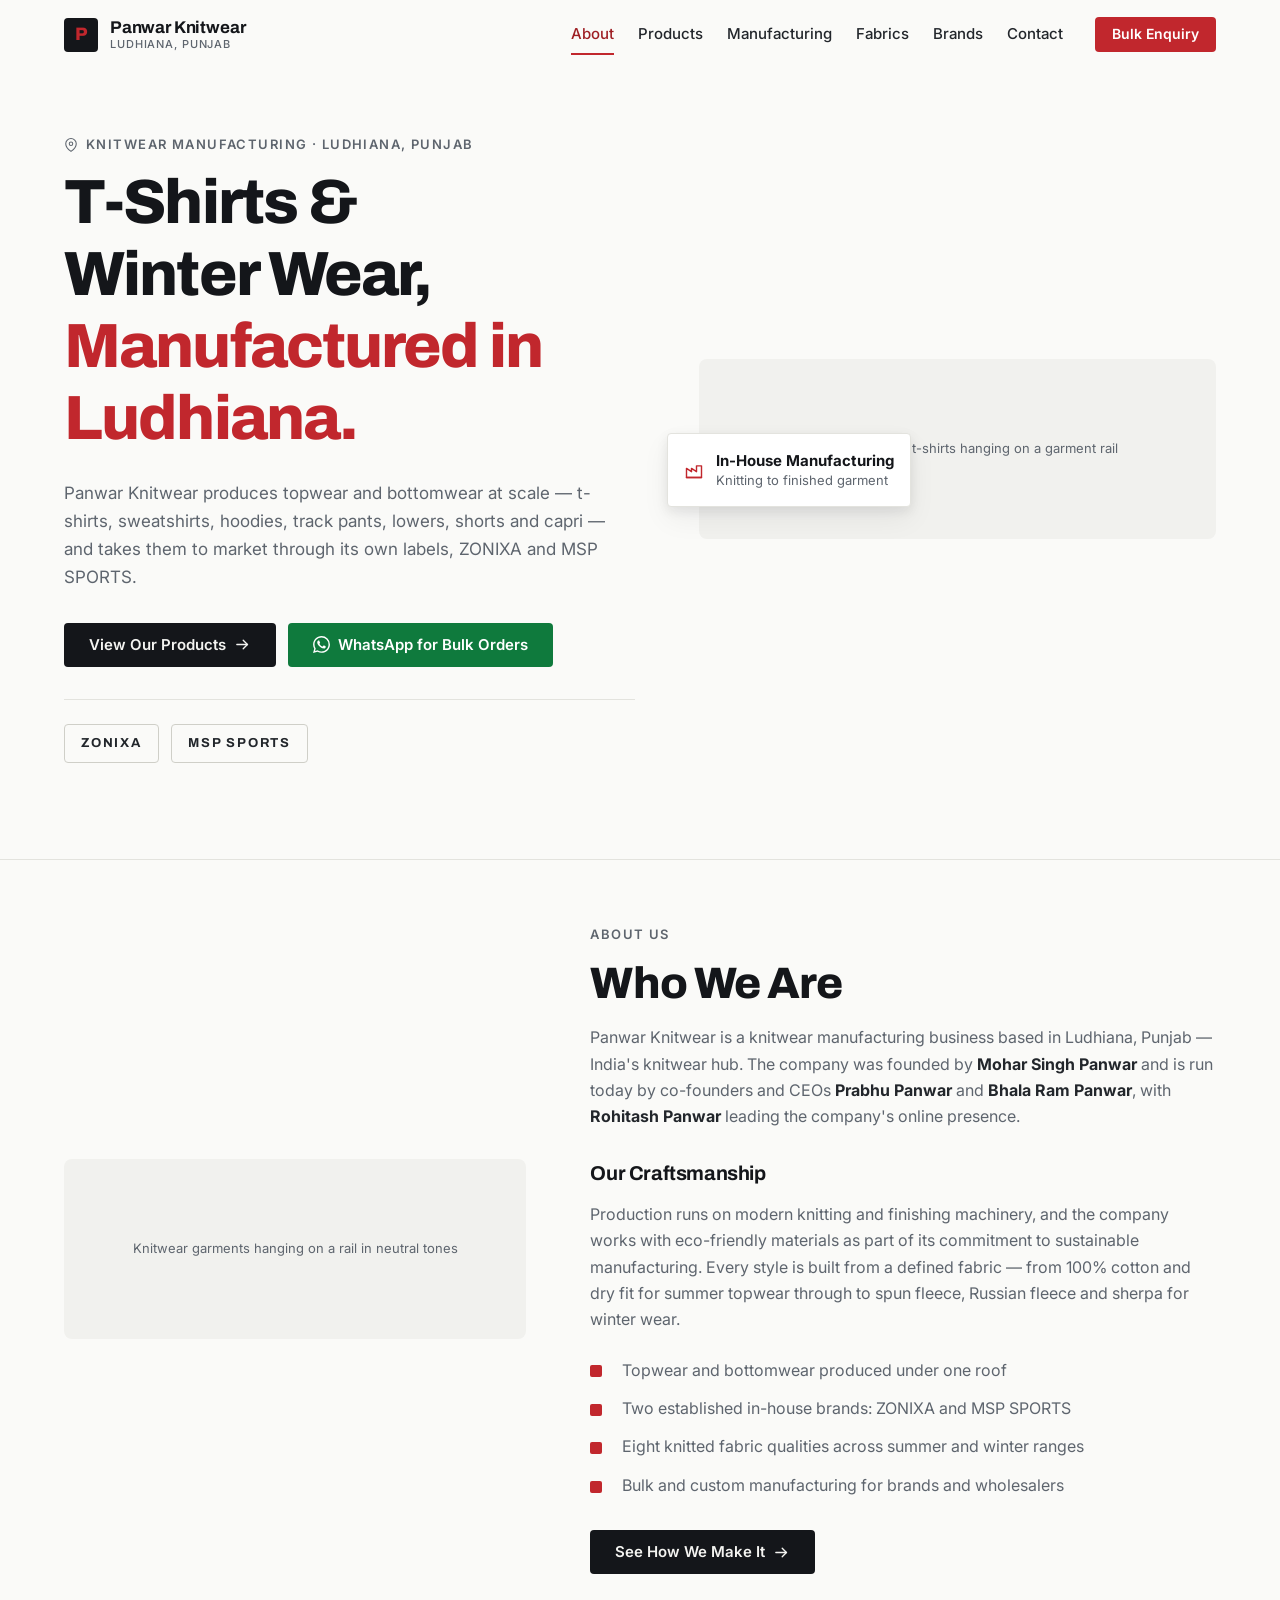
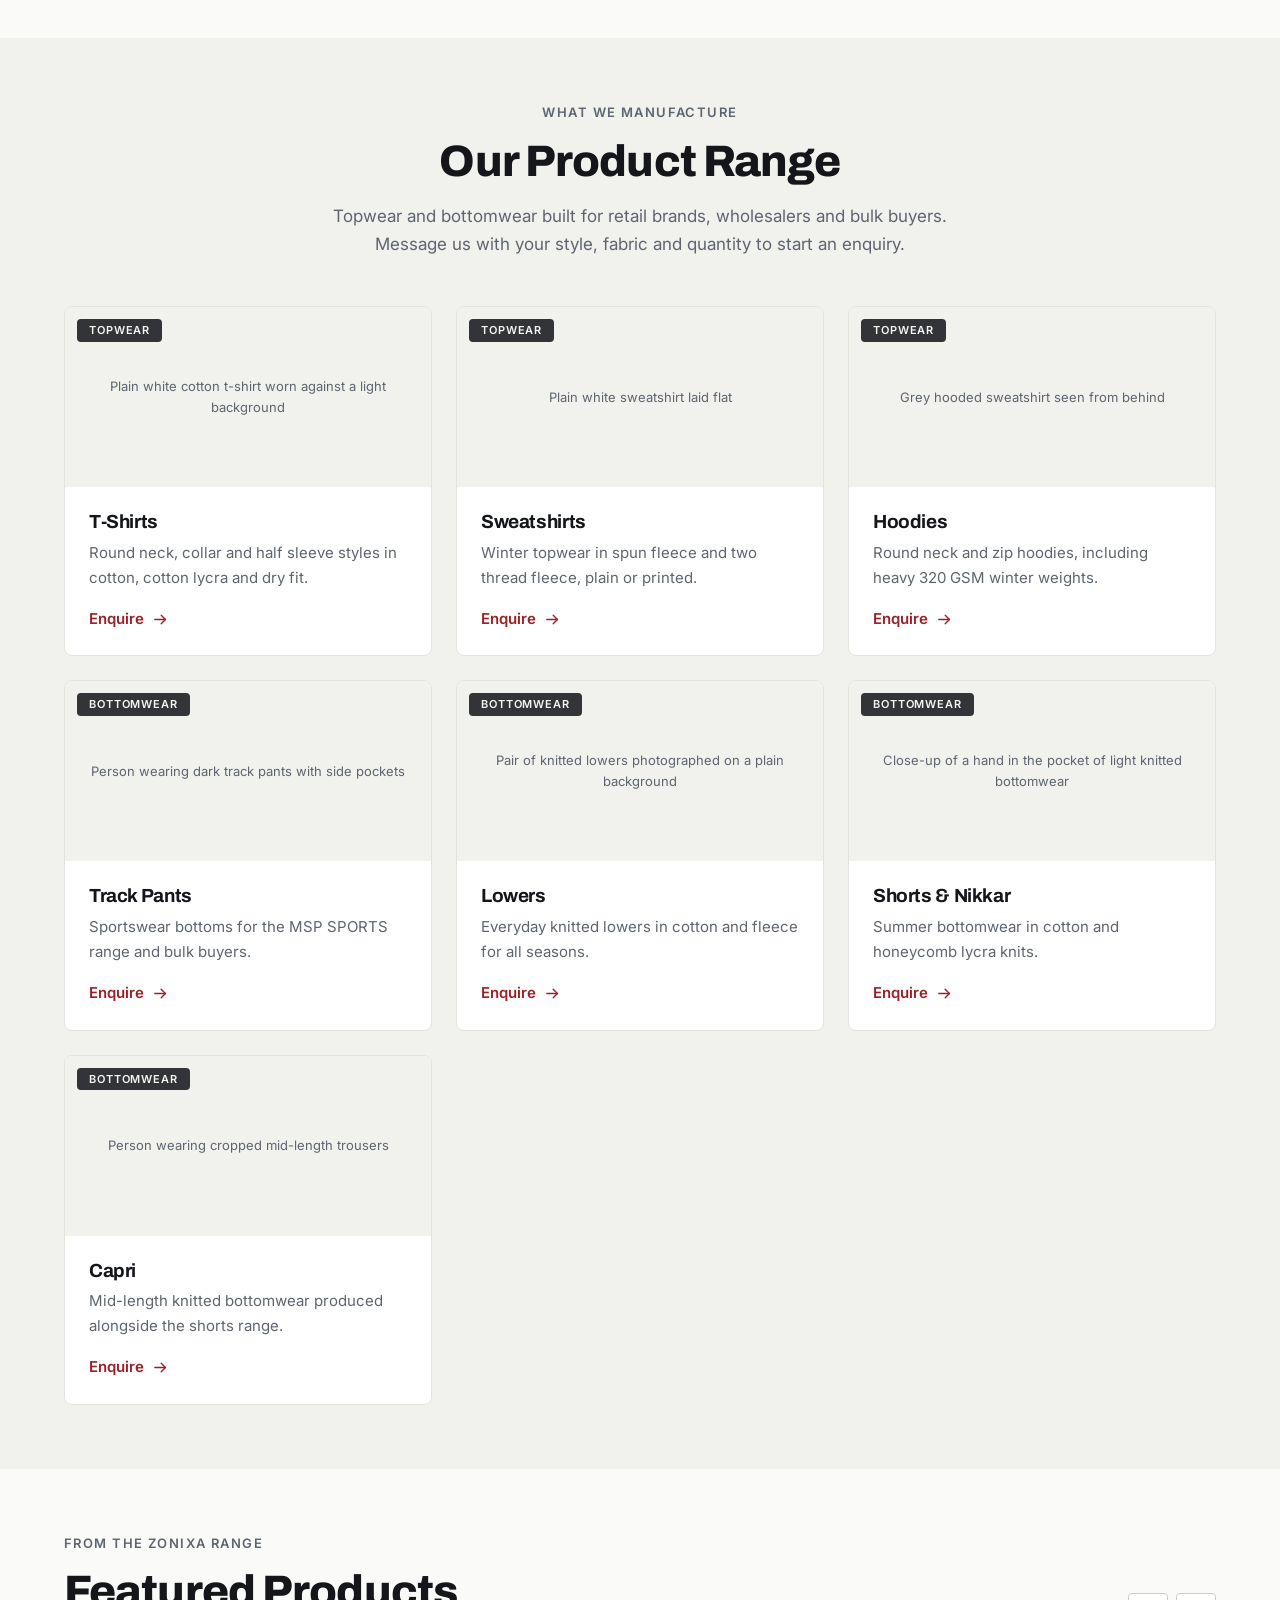
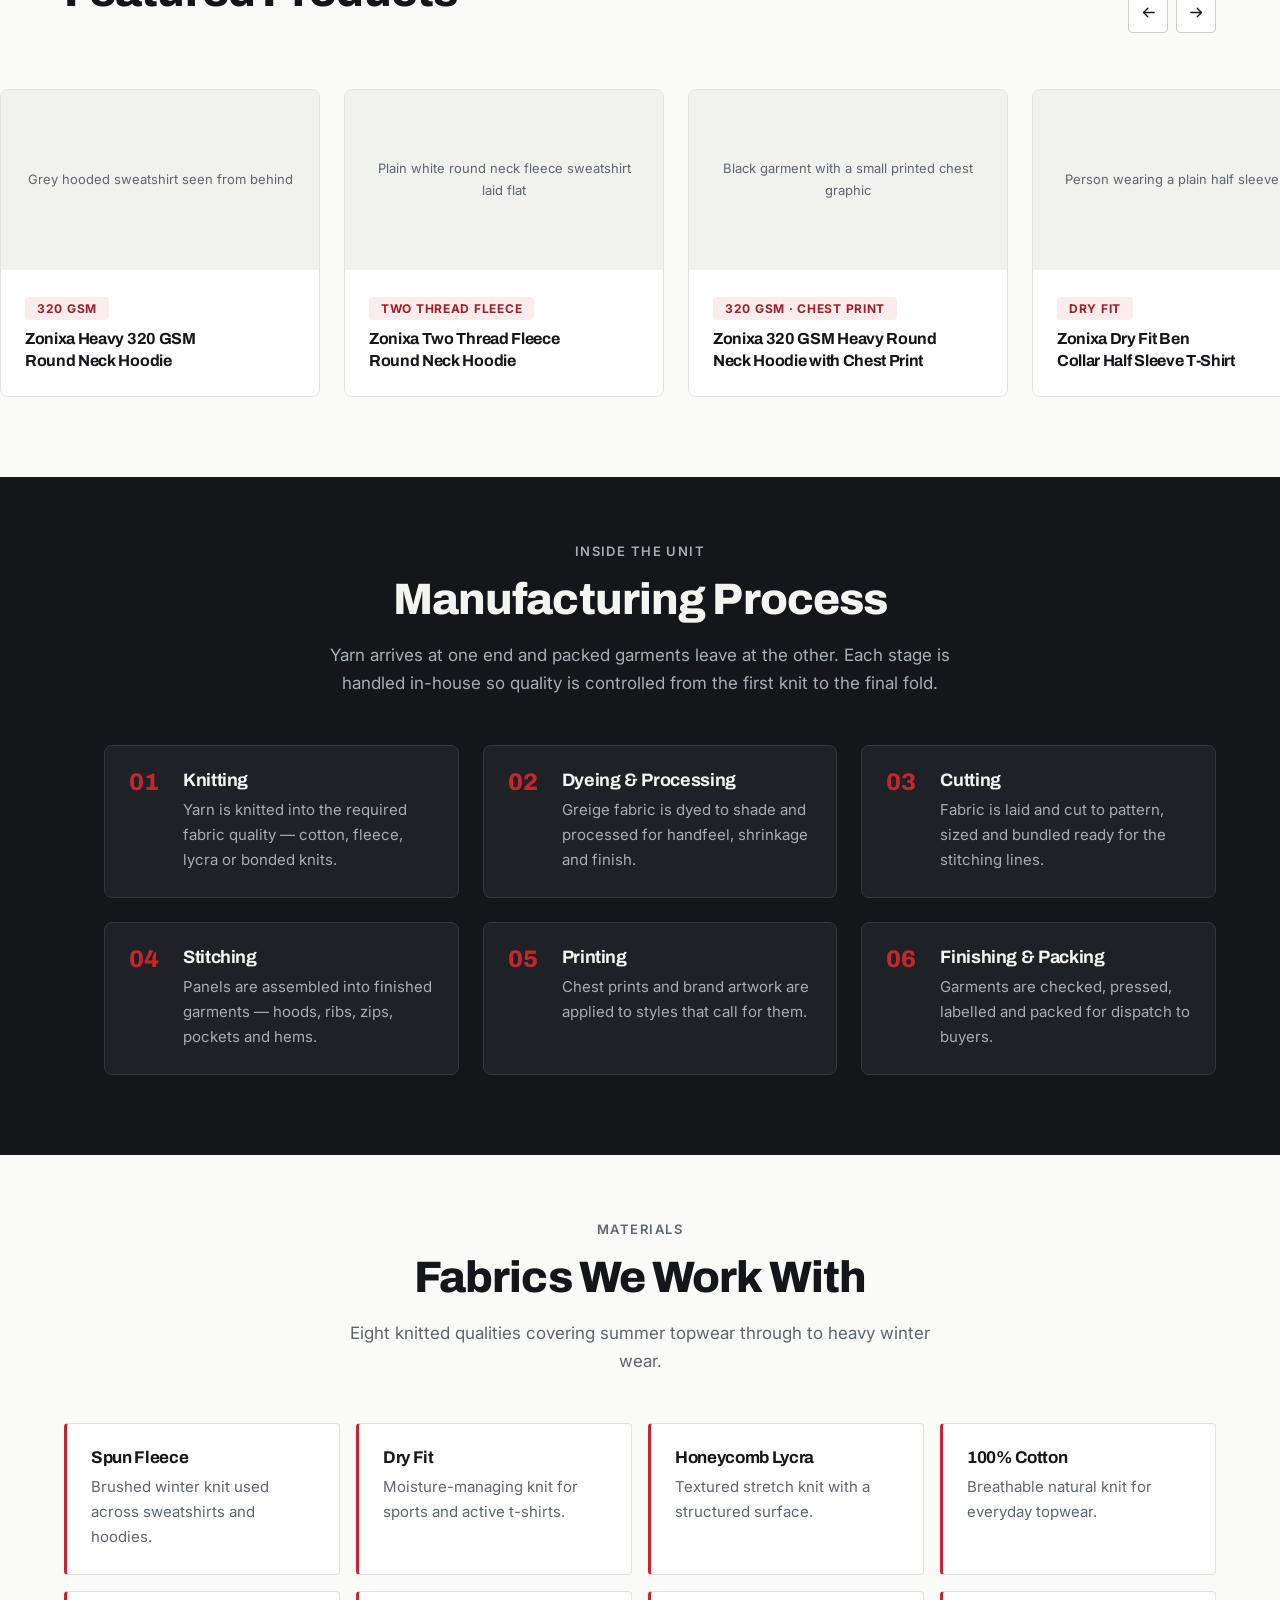
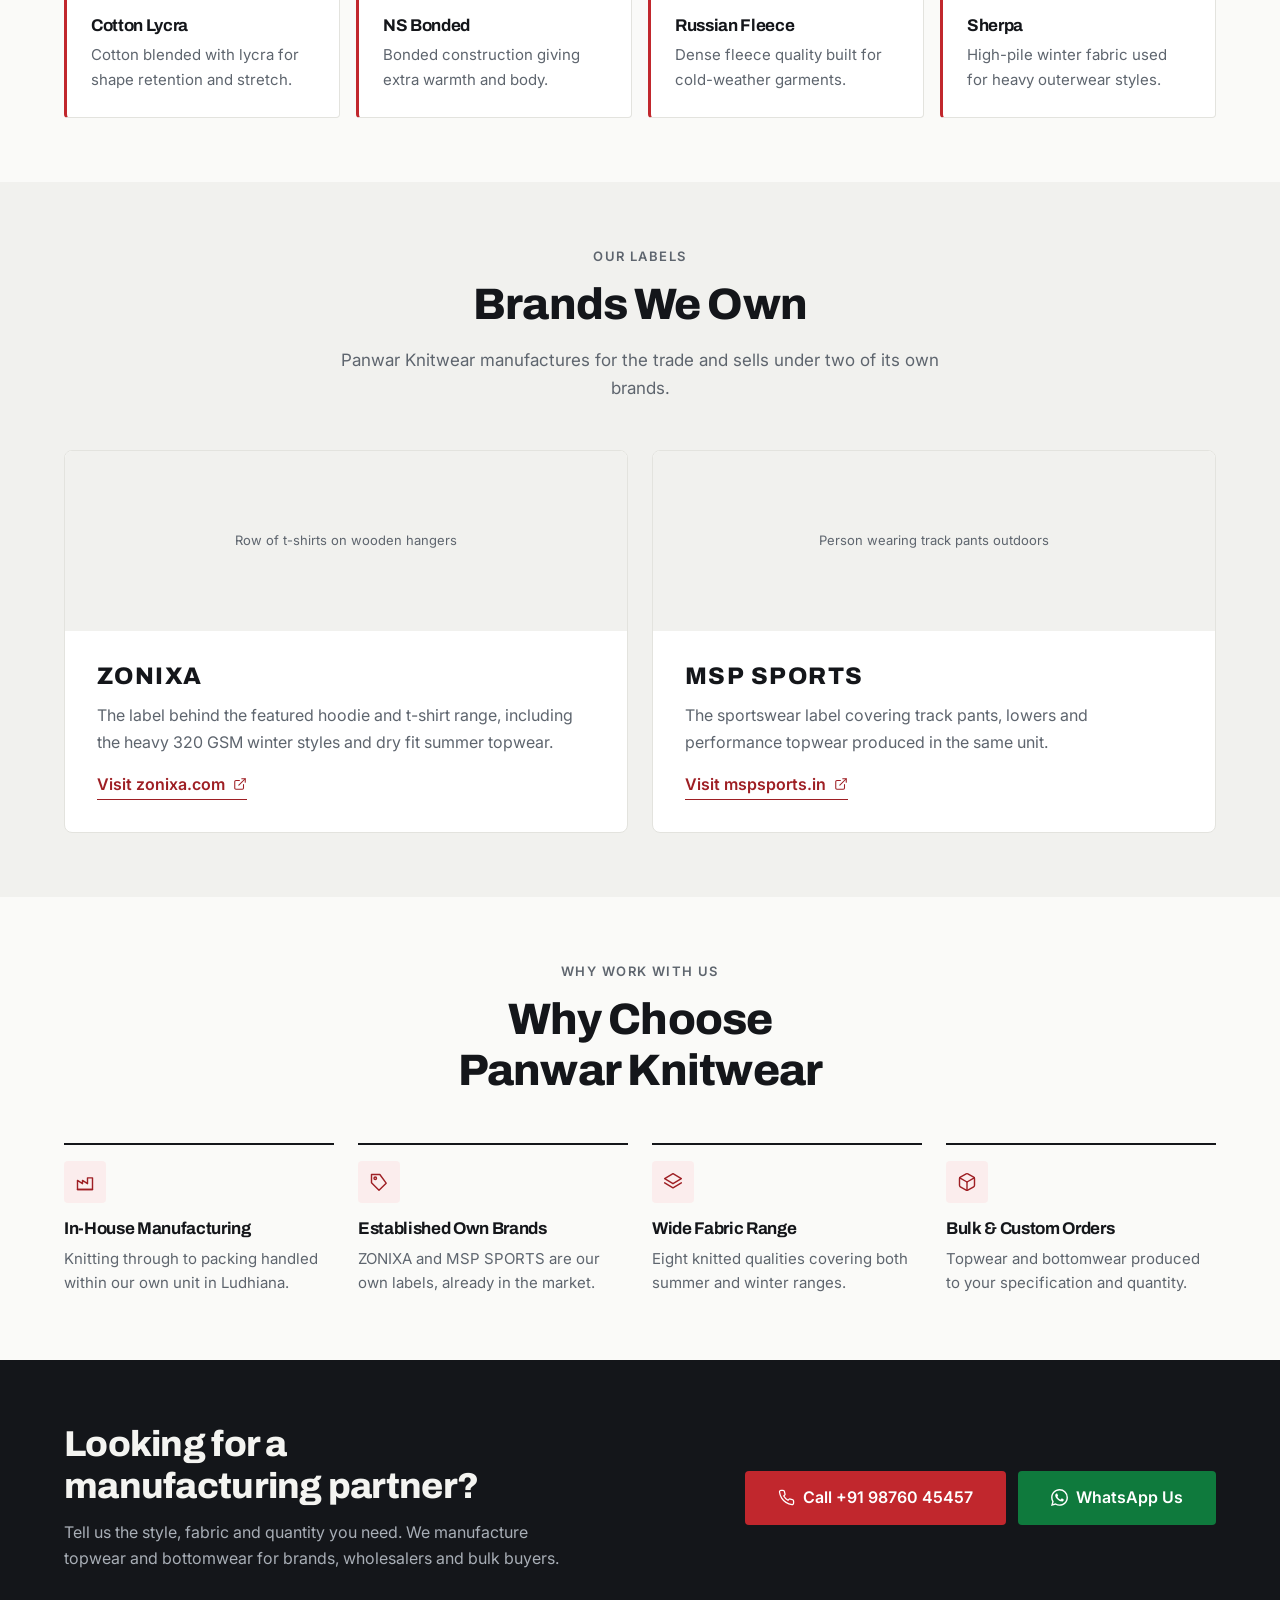
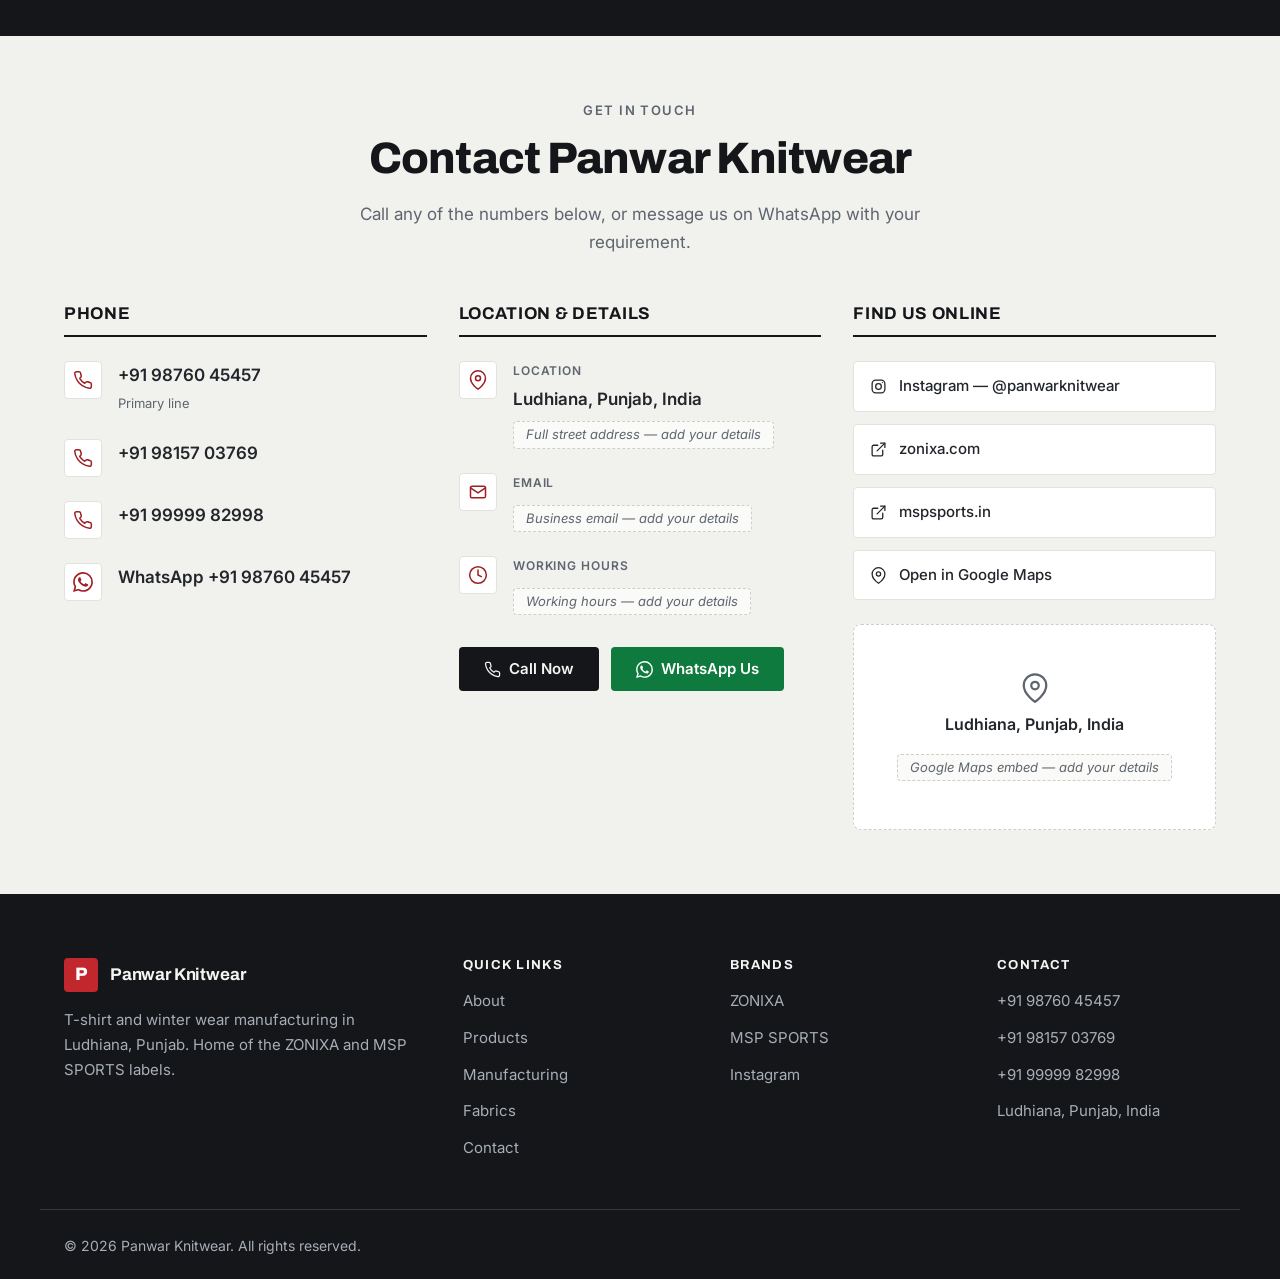
<file: index.html>
<!DOCTYPE html>
<html lang="en">
<head>
  <meta charset="UTF-8">
  <meta name="viewport" content="width=device-width, initial-scale=1">

  <!-- ==========================================================
       SEO / META
       ========================================================== -->
  <title>Panwar Knitwear | T-Shirt &amp; Winter Wear Manufacturer in Ludhiana</title>
  <meta name="description" content="Panwar Knitwear is a knitwear manufacturer in Ludhiana, Punjab, producing t-shirts, sweatshirts, hoodies, track pants, lowers, shorts and capri under the ZONIXA and MSP SPORTS brands.">
  <meta name="author" content="Panwar Knitwear">
  <meta name="theme-color" content="#14161A">
  <link rel="canonical" href="https://panwarknitwear.com/">

  <!-- Open Graph -->
  <meta property="og:type" content="website">
  <meta property="og:site_name" content="Panwar Knitwear">
  <meta property="og:locale" content="en_IN">
  <meta property="og:title" content="Panwar Knitwear — T-Shirt &amp; Winter Wear Manufacturer, Ludhiana">
  <meta property="og:description" content="Knitwear manufacturing in Ludhiana, Punjab. T-shirts, sweatshirts, hoodies, track pants, lowers, shorts and capri. Home of ZONIXA and MSP SPORTS.">
  <meta property="og:url" content="https://panwarknitwear.com/">
  <meta property="og:image" content="https://images.unsplash.com/photo-1489987707025-afc232f7ea0f?auto=format&amp;fit=crop&amp;w=1200&amp;h=630&amp;q=80">
  <meta property="og:image:alt" content="Rows of coloured t-shirts hanging on a garment rail">
  <meta name="twitter:card" content="summary_large_image">

  <!-- Favicon — inline SVG, no extra request -->
  <link rel="icon" href="data:image/svg+xml,%3Csvg%20xmlns%3D%27http%3A//www.w3.org/2000/svg%27%20viewBox%3D%270%200%2032%2032%27%3E%3Crect%20width%3D%2732%27%20height%3D%2732%27%20rx%3D%275%27%20fill%3D%27%2314161A%27/%3E%3Ctext%20x%3D%2716%27%20y%3D%2722%27%20font-family%3D%27Helvetica%2CArial%2Csans-serif%27%20font-size%3D%2716%27%20font-weight%3D%27700%27%20fill%3D%27%23C1272D%27%20text-anchor%3D%27middle%27%3EP%3C/text%3E%3C/svg%3E">

  <!-- Fonts -->
  <link rel="preconnect" href="https://fonts.googleapis.com">
  <link rel="preconnect" href="https://fonts.gstatic.com" crossorigin>
  <link rel="stylesheet" href="https://fonts.googleapis.com/css2?family=Archivo:wght@600;700;800&amp;family=Inter:wght@400;500;600;700&amp;display=swap">

  <link rel="stylesheet" href="style.css">

  <!-- Structured data — only verified facts -->
  <script type="application/ld+json">
  {
    "@context": "https://schema.org",
    "@type": "Organization",
    "name": "Panwar Knitwear",
    "description": "Knitwear manufacturer in Ludhiana, Punjab, producing t-shirts, sweatshirts, hoodies, track pants, lowers, shorts and capri under the ZONIXA and MSP SPORTS brands.",
    "url": "https://panwarknitwear.com/",
    "telephone": ["+919876045457", "+919815703769", "+919999982998"],
    "address": {
      "@type": "PostalAddress",
      "addressLocality": "Ludhiana",
      "addressRegion": "Punjab",
      "addressCountry": "IN"
    },
    "brand": [
      { "@type": "Brand", "name": "ZONIXA" },
      { "@type": "Brand", "name": "MSP SPORTS" }
    ],
    "sameAs": [
      "https://www.instagram.com/panwarknitwear/",
      "https://zonixa.com/",
      "https://mspsports.in/"
    ]
  }
  </script>
</head>
<body>

  <a class="skip-link" href="#main">Skip to main content</a>

  <!-- ==========================================================
       ICON SPRITE — every icon defined once, referenced with <use>
       ========================================================== -->
  <svg class="sprite" aria-hidden="true" focusable="false" xmlns="http://www.w3.org/2000/svg">
    <symbol id="i-arrow" viewBox="0 0 24 24" fill="none" stroke="currentColor" stroke-width="1.9" stroke-linecap="round" stroke-linejoin="round">
      <line x1="4" y1="12" x2="19" y2="12"/><polyline points="13 6 19 12 13 18"/>
    </symbol>
    <symbol id="i-arrow-left" viewBox="0 0 24 24" fill="none" stroke="currentColor" stroke-width="1.9" stroke-linecap="round" stroke-linejoin="round">
      <line x1="20" y1="12" x2="5" y2="12"/><polyline points="11 6 5 12 11 18"/>
    </symbol>
    <symbol id="i-phone" viewBox="0 0 24 24" fill="none" stroke="currentColor" stroke-width="1.8" stroke-linecap="round" stroke-linejoin="round">
      <path d="M22 16.92v3a2 2 0 0 1-2.18 2 19.79 19.79 0 0 1-8.63-3.07 19.5 19.5 0 0 1-6-6 19.79 19.79 0 0 1-3.07-8.67A2 2 0 0 1 4.11 2h3a2 2 0 0 1 2 1.72 12.84 12.84 0 0 0 .7 2.81 2 2 0 0 1-.45 2.11L8.09 9.91a16 16 0 0 0 6 6l1.27-1.27a2 2 0 0 1 2.11-.45 12.84 12.84 0 0 0 2.81.7A2 2 0 0 1 22 16.92z"/>
    </symbol>
    <symbol id="i-whatsapp" viewBox="0 0 24 24" fill="currentColor">
      <path d="M17.472 14.382c-.297-.149-1.758-.867-2.03-.967-.273-.099-.471-.148-.67.15-.197.297-.767.966-.94 1.164-.173.199-.347.223-.644.075-.297-.15-1.255-.463-2.39-1.475-.883-.788-1.48-1.761-1.653-2.059-.173-.297-.018-.458.13-.606.134-.133.298-.347.446-.52.149-.174.198-.298.298-.497.099-.198.05-.371-.05-.52-.099-.148-.669-1.612-.916-2.207-.242-.579-.487-.5-.669-.51-.173-.008-.371-.01-.57-.01-.198 0-.52.074-.792.372-.272.297-1.04 1.016-1.04 2.479 0 1.462 1.065 2.875 1.213 3.074.149.198 2.096 3.2 5.077 4.487.709.306 1.262.489 1.694.625.712.227 1.36.195 1.872.118.571-.085 1.758-.719 2.006-1.413.248-.694.248-1.289.173-1.413-.074-.124-.272-.198-.57-.347m-5.421 7.403h-.004a9.87 9.87 0 01-5.031-1.378l-.361-.214-3.741.982.998-3.648-.235-.374a9.86 9.86 0 01-1.51-5.26c.001-5.45 4.436-9.884 9.888-9.884 2.64 0 5.122 1.03 6.988 2.898a9.825 9.825 0 012.893 6.994c-.003 5.45-4.437 9.884-9.885 9.884m8.413-18.297A11.815 11.815 0 0012.05 0C5.495 0 .16 5.335.157 11.892c0 2.096.547 4.142 1.588 5.945L.057 24l6.305-1.654a11.882 11.882 0 005.683 1.448h.005c6.554 0 11.89-5.335 11.893-11.893a11.821 11.821 0 00-3.48-8.413z"/>
    </symbol>
    <symbol id="i-pin" viewBox="0 0 24 24" fill="none" stroke="currentColor" stroke-width="1.8" stroke-linecap="round" stroke-linejoin="round">
      <path d="M21 10c0 7-9 13-9 13s-9-6-9-13a9 9 0 0 1 18 0z"/><circle cx="12" cy="10" r="3"/>
    </symbol>
    <symbol id="i-mail" viewBox="0 0 24 24" fill="none" stroke="currentColor" stroke-width="1.8" stroke-linecap="round" stroke-linejoin="round">
      <rect x="3" y="5" width="18" height="14" rx="2"/><polyline points="3 7 12 13 21 7"/>
    </symbol>
    <symbol id="i-clock" viewBox="0 0 24 24" fill="none" stroke="currentColor" stroke-width="1.8" stroke-linecap="round" stroke-linejoin="round">
      <circle cx="12" cy="12" r="10"/><polyline points="12 6 12 12 16 14"/>
    </symbol>
    <symbol id="i-instagram" viewBox="0 0 24 24" fill="none" stroke="currentColor" stroke-width="1.8" stroke-linecap="round" stroke-linejoin="round">
      <rect x="3" y="3" width="18" height="18" rx="5"/><circle cx="12" cy="12" r="4"/><line x1="17.5" y1="6.5" x2="17.5" y2="6.5"/>
    </symbol>
    <symbol id="i-external" viewBox="0 0 24 24" fill="none" stroke="currentColor" stroke-width="1.8" stroke-linecap="round" stroke-linejoin="round">
      <path d="M18 13v6a2 2 0 0 1-2 2H5a2 2 0 0 1-2-2V8a2 2 0 0 1 2-2h6"/>
      <polyline points="15 3 21 3 21 9"/><line x1="10" y1="14" x2="21" y2="3"/>
    </symbol>
    <symbol id="i-factory" viewBox="0 0 24 24" fill="none" stroke="currentColor" stroke-width="1.7" stroke-linecap="round" stroke-linejoin="round">
      <path d="M3 21V10l6 4V10l6 4V7h6v14z"/><line x1="3" y1="21" x2="21" y2="21"/>
    </symbol>
    <symbol id="i-tag" viewBox="0 0 24 24" fill="none" stroke="currentColor" stroke-width="1.7" stroke-linecap="round" stroke-linejoin="round">
      <path d="M20.6 13.4 12 22l-9-9V3h10z"/><circle cx="7.5" cy="7.5" r="1.5"/>
    </symbol>
    <symbol id="i-layers" viewBox="0 0 24 24" fill="none" stroke="currentColor" stroke-width="1.7" stroke-linecap="round" stroke-linejoin="round">
      <polygon points="12 2 2 8 12 14 22 8 12 2"/><polyline points="2 13 12 19 22 13"/>
    </symbol>
    <symbol id="i-box" viewBox="0 0 24 24" fill="none" stroke="currentColor" stroke-width="1.7" stroke-linecap="round" stroke-linejoin="round">
      <path d="M21 8v8a2 2 0 0 1-1 1.73l-7 4a2 2 0 0 1-2 0l-7-4A2 2 0 0 1 3 16V8a2 2 0 0 1 1-1.73l7-4a2 2 0 0 1 2 0l7 4A2 2 0 0 1 21 8z"/>
      <polyline points="3.3 7 12 12 20.7 7"/><line x1="12" y1="22" x2="12" y2="12"/>
    </symbol>
  </svg>

  <!-- ==========================================================
       HEADER
       ========================================================== -->
  <header class="header" id="header">
    <div class="container header__inner">

      <a class="brand" href="#home" aria-label="Panwar Knitwear — back to top">
        <span class="brand__mark" aria-hidden="true">P</span>
        <span class="brand__text">
          <span class="brand__name">Panwar Knitwear</span>
          <span class="brand__tag">Ludhiana, Punjab</span>
        </span>
      </a>

      <button class="nav-toggle" id="navToggle" type="button"
              aria-label="Open menu" aria-expanded="false" aria-controls="primaryNav">
        <span class="nav-toggle__box" aria-hidden="true">
          <span class="nav-toggle__bar"></span>
          <span class="nav-toggle__bar"></span>
          <span class="nav-toggle__bar"></span>
        </span>
      </button>

      <nav class="nav" id="primaryNav" aria-label="Primary navigation">
        <ul class="nav__list">
          <li><a class="nav__link" href="#about">About</a></li>
          <li><a class="nav__link" href="#products">Products</a></li>
          <li><a class="nav__link" href="#manufacturing">Manufacturing</a></li>
          <li><a class="nav__link" href="#fabrics">Fabrics</a></li>
          <li><a class="nav__link" href="#brands">Brands</a></li>
          <li><a class="nav__link" href="#contact">Contact</a></li>
          <li class="nav__cta">
            <a class="btn btn--accent btn--sm"
               href="https://wa.me/919876045457?text=Hello%20Panwar%20Knitwear%2C%20I%20would%20like%20to%20discuss%20a%20bulk%20order."
               target="_blank" rel="noopener">Bulk Enquiry</a>
          </li>
        </ul>
      </nav>

    </div>
  </header>

  <main id="main">

    <!-- ==========================================================
         HERO
         ========================================================== -->
    <section class="hero" id="home">
      <div class="container hero__inner">

        <div class="hero__content">
          <p class="eyebrow">
            <svg class="icon icon--xs" aria-hidden="true"><use href="#i-pin"></use></svg>
            Knitwear Manufacturing · Ludhiana, Punjab
          </p>

          <h1 class="hero__title">
            T-Shirts &amp; Winter Wear,<br>
            <span class="hero__title-accent">Manufactured in Ludhiana.</span>
          </h1>

          <p class="hero__lead">
            Panwar Knitwear produces topwear and bottomwear at scale &mdash; t-shirts,
            sweatshirts, hoodies, track pants, lowers, shorts and capri &mdash; and takes
            them to market through its own labels, ZONIXA and MSP SPORTS.
          </p>

          <div class="hero__actions">
            <a class="btn btn--primary" href="#products">
              View Our Products
              <svg class="icon icon--sm" aria-hidden="true"><use href="#i-arrow"></use></svg>
            </a>
            <a class="btn btn--whatsapp"
               href="https://wa.me/919876045457?text=Hello%20Panwar%20Knitwear%2C%20I%20would%20like%20to%20discuss%20a%20bulk%20order."
               target="_blank" rel="noopener">
              <svg class="icon icon--sm" aria-hidden="true"><use href="#i-whatsapp"></use></svg>
              WhatsApp for Bulk Orders
            </a>
          </div>

          <ul class="hero__brands" aria-label="Our brands">
            <li>ZONIXA</li>
            <li>MSP SPORTS</li>
          </ul>
        </div>

        <div class="hero__media">
          <figure class="hero__figure">
            <img src="https://images.unsplash.com/photo-1489987707025-afc232f7ea0f?auto=format&amp;fit=crop&amp;w=900&amp;q=80"
                 alt="Rows of coloured t-shirts hanging on a garment rail"
                 width="900" height="1100" fetchpriority="high" decoding="async">
          </figure>
          <div class="hero__stamp">
            <svg class="icon" aria-hidden="true"><use href="#i-factory"></use></svg>
            <span>
              <strong>In-House Manufacturing</strong>
              Knitting to finished garment
            </span>
          </div>
        </div>

      </div>
    </section>

    <!-- ==========================================================
         ABOUT
         ========================================================== -->
    <section class="section" id="about">
      <div class="container about__inner">

        <div class="about__media reveal">
          <img src="https://images.unsplash.com/photo-1558769132-cb1aea458c5e?auto=format&amp;fit=crop&amp;w=800&amp;q=80"
               alt="Knitwear garments hanging on a rail in neutral tones"
               width="800" height="900" loading="lazy" decoding="async">
        </div>

        <div class="about__content reveal">
          <p class="eyebrow">About us</p>
          <h2 class="section__title">Who We Are</h2>
          <p>
            Panwar Knitwear is a knitwear manufacturing business based in Ludhiana, Punjab
            &mdash; India's knitwear hub. The company was founded by
            <strong>Mohar Singh Panwar</strong> and is run today by co-founders and CEOs
            <strong>Prabhu Panwar</strong> and <strong>Bhala Ram Panwar</strong>, with
            <strong>Rohitash Panwar</strong> leading the company's online presence.
          </p>

          <h3 class="about__subhead">Our Craftsmanship</h3>
          <p>
            Production runs on modern knitting and finishing machinery, and the company
            works with eco-friendly materials as part of its commitment to sustainable
            manufacturing. Every style is built from a defined fabric &mdash; from 100%
            cotton and dry fit for summer topwear through to spun fleece, Russian fleece
            and sherpa for winter wear.
          </p>

          <ul class="tick-list">
            <li>Topwear and bottomwear produced under one roof</li>
            <li>Two established in-house brands: ZONIXA and MSP SPORTS</li>
            <li>Eight knitted fabric qualities across summer and winter ranges</li>
            <li>Bulk and custom manufacturing for brands and wholesalers</li>
          </ul>

          <a class="btn btn--primary" href="#manufacturing">
            See How We Make It
            <svg class="icon icon--sm" aria-hidden="true"><use href="#i-arrow"></use></svg>
          </a>
        </div>

      </div>
    </section>

    <!-- ==========================================================
         PRODUCTS
         ========================================================== -->
    <section class="section section--alt" id="products">
      <div class="container">

        <header class="section__head reveal">
          <p class="eyebrow eyebrow--center">What we manufacture</p>
          <h2 class="section__title">Our Product Range</h2>
          <p class="section__sub">
            Topwear and bottomwear built for retail brands, wholesalers and bulk buyers.
            Message us with your style, fabric and quantity to start an enquiry.
          </p>
        </header>

        <div class="grid grid--3">

          <article class="card product reveal">
            <div class="product__media">
              <img src="https://images.unsplash.com/photo-1521572163474-6864f9cf17ab?auto=format&amp;fit=crop&amp;w=640&amp;q=80"
                   alt="Plain white cotton t-shirt worn against a light background" width="640" height="480" loading="lazy" decoding="async">
              <span class="product__badge">Topwear</span>
            </div>
            <div class="product__body">
              <h3 class="product__name">T-Shirts</h3>
              <p class="product__desc">Round neck, collar and half sleeve styles in cotton, cotton lycra and dry fit.</p>
              <a class="product__link"
                 href="https://wa.me/919876045457?text=Hello%20Panwar%20Knitwear%2C%20I%20would%20like%20an%20enquiry%20about%20T-Shirts."
                 target="_blank" rel="noopener" aria-label="Enquire about T-Shirts on WhatsApp">
                Enquire <svg class="icon icon--sm" aria-hidden="true"><use href="#i-arrow"></use></svg>
              </a>
            </div>
          </article>

          <article class="card product reveal">
            <div class="product__media">
              <img src="https://images.unsplash.com/photo-1620799140408-edc6dcb6d633?auto=format&amp;fit=crop&amp;w=640&amp;q=80"
                   alt="Plain white sweatshirt laid flat" width="640" height="480" loading="lazy" decoding="async">
              <span class="product__badge">Topwear</span>
            </div>
            <div class="product__body">
              <h3 class="product__name">Sweatshirts</h3>
              <p class="product__desc">Winter topwear in spun fleece and two thread fleece, plain or printed.</p>
              <a class="product__link"
                 href="https://wa.me/919876045457?text=Hello%20Panwar%20Knitwear%2C%20I%20would%20like%20an%20enquiry%20about%20Sweatshirts."
                 target="_blank" rel="noopener" aria-label="Enquire about Sweatshirts on WhatsApp">
                Enquire <svg class="icon icon--sm" aria-hidden="true"><use href="#i-arrow"></use></svg>
              </a>
            </div>
          </article>

          <article class="card product reveal">
            <div class="product__media">
              <img src="https://images.unsplash.com/photo-1556821840-3a63f95609a7?auto=format&amp;fit=crop&amp;w=640&amp;q=80"
                   alt="Grey hooded sweatshirt seen from behind" width="640" height="480" loading="lazy" decoding="async">
              <span class="product__badge">Topwear</span>
            </div>
            <div class="product__body">
              <h3 class="product__name">Hoodies</h3>
              <p class="product__desc">Round neck and zip hoodies, including heavy 320 GSM winter weights.</p>
              <a class="product__link"
                 href="https://wa.me/919876045457?text=Hello%20Panwar%20Knitwear%2C%20I%20would%20like%20an%20enquiry%20about%20Hoodies."
                 target="_blank" rel="noopener" aria-label="Enquire about Hoodies on WhatsApp">
                Enquire <svg class="icon icon--sm" aria-hidden="true"><use href="#i-arrow"></use></svg>
              </a>
            </div>
          </article>

          <article class="card product reveal">
            <div class="product__media">
              <img src="https://images.unsplash.com/photo-1552902865-b72c031ac5ea?auto=format&amp;fit=crop&amp;w=640&amp;q=80"
                   alt="Person wearing dark track pants with side pockets" width="640" height="480" loading="lazy" decoding="async">
              <span class="product__badge">Bottomwear</span>
            </div>
            <div class="product__body">
              <h3 class="product__name">Track Pants</h3>
              <p class="product__desc">Sportswear bottoms for the MSP SPORTS range and bulk buyers.</p>
              <a class="product__link"
                 href="https://wa.me/919876045457?text=Hello%20Panwar%20Knitwear%2C%20I%20would%20like%20an%20enquiry%20about%20Track%20Pants."
                 target="_blank" rel="noopener" aria-label="Enquire about Track Pants on WhatsApp">
                Enquire <svg class="icon icon--sm" aria-hidden="true"><use href="#i-arrow"></use></svg>
              </a>
            </div>
          </article>

          <article class="card product reveal">
            <div class="product__media">
              <img src="https://images.unsplash.com/photo-1594633312681-425c7b97ccd1?auto=format&amp;fit=crop&amp;w=640&amp;q=80"
                   alt="Pair of knitted lowers photographed on a plain background" width="640" height="480" loading="lazy" decoding="async">
              <span class="product__badge">Bottomwear</span>
            </div>
            <div class="product__body">
              <h3 class="product__name">Lowers</h3>
              <p class="product__desc">Everyday knitted lowers in cotton and fleece for all seasons.</p>
              <a class="product__link"
                 href="https://wa.me/919876045457?text=Hello%20Panwar%20Knitwear%2C%20I%20would%20like%20an%20enquiry%20about%20Lowers."
                 target="_blank" rel="noopener" aria-label="Enquire about Lowers on WhatsApp">
                Enquire <svg class="icon icon--sm" aria-hidden="true"><use href="#i-arrow"></use></svg>
              </a>
            </div>
          </article>

          <article class="card product reveal">
            <div class="product__media">
              <img src="https://images.unsplash.com/photo-1506629082955-511b1aa562c8?auto=format&amp;fit=crop&amp;w=640&amp;q=80"
                   alt="Close-up of a hand in the pocket of light knitted bottomwear" width="640" height="480" loading="lazy" decoding="async">
              <span class="product__badge">Bottomwear</span>
            </div>
            <div class="product__body">
              <h3 class="product__name">Shorts &amp; Nikkar</h3>
              <p class="product__desc">Summer bottomwear in cotton and honeycomb lycra knits.</p>
              <a class="product__link"
                 href="https://wa.me/919876045457?text=Hello%20Panwar%20Knitwear%2C%20I%20would%20like%20an%20enquiry%20about%20Shorts%20and%20Nikkar."
                 target="_blank" rel="noopener" aria-label="Enquire about Shorts and Nikkar on WhatsApp">
                Enquire <svg class="icon icon--sm" aria-hidden="true"><use href="#i-arrow"></use></svg>
              </a>
            </div>
          </article>

          <article class="card product reveal">
            <div class="product__media">
              <img src="https://images.unsplash.com/photo-1517445312882-bc9910d016b7?auto=format&amp;fit=crop&amp;w=640&amp;q=80"
                   alt="Person wearing cropped mid-length trousers" width="640" height="480" loading="lazy" decoding="async">
              <span class="product__badge">Bottomwear</span>
            </div>
            <div class="product__body">
              <h3 class="product__name">Capri</h3>
              <p class="product__desc">Mid-length knitted bottomwear produced alongside the shorts range.</p>
              <a class="product__link"
                 href="https://wa.me/919876045457?text=Hello%20Panwar%20Knitwear%2C%20I%20would%20like%20an%20enquiry%20about%20Capri."
                 target="_blank" rel="noopener" aria-label="Enquire about Capri on WhatsApp">
                Enquire <svg class="icon icon--sm" aria-hidden="true"><use href="#i-arrow"></use></svg>
              </a>
            </div>
          </article>

        </div>
      </div>
    </section>

    <!-- ==========================================================
         FEATURED PRODUCTS — horizontal rail
         ========================================================== -->
    <section class="section" id="featured">
      <div class="container">

        <header class="section__head section__head--split reveal">
          <div>
            <p class="eyebrow">From the ZONIXA range</p>
            <h2 class="section__title">Featured Products</h2>
          </div>
          <div class="rail__controls">
            <button class="rail__btn" id="railPrev" type="button" aria-label="Previous products">
              <svg class="icon icon--sm" aria-hidden="true"><use href="#i-arrow-left"></use></svg>
            </button>
            <button class="rail__btn" id="railNext" type="button" aria-label="Next products">
              <svg class="icon icon--sm" aria-hidden="true"><use href="#i-arrow"></use></svg>
            </button>
          </div>
        </header>
      </div>

      <div class="rail" id="featuredRail" tabindex="0" role="region" aria-label="Featured products, scrollable">
        <div class="rail__track">

          <article class="card feature">
            <div class="feature__media">
              <img src="https://images.unsplash.com/photo-1556821840-3a63f95609a7?auto=format&amp;fit=crop&amp;w=560&amp;q=80"
                   alt="Grey hooded sweatshirt seen from behind" width="560" height="600" loading="lazy" decoding="async">
            </div>
            <div class="feature__body">
              <span class="spec">320 GSM</span>
              <h3 class="feature__name">Zonixa Heavy 320 GSM Round Neck Hoodie</h3>
            </div>
          </article>

          <article class="card feature">
            <div class="feature__media">
              <img src="https://images.unsplash.com/photo-1620799140408-edc6dcb6d633?auto=format&amp;fit=crop&amp;w=560&amp;q=80"
                   alt="Plain white round neck fleece sweatshirt laid flat" width="560" height="600" loading="lazy" decoding="async">
            </div>
            <div class="feature__body">
              <span class="spec">Two Thread Fleece</span>
              <h3 class="feature__name">Zonixa Two Thread Fleece Round Neck Hoodie</h3>
            </div>
          </article>

          <article class="card feature">
            <div class="feature__media">
              <img src="https://images.unsplash.com/photo-1618354691373-d851c5c3a990?auto=format&amp;fit=crop&amp;w=560&amp;q=80"
                   alt="Black garment with a small printed chest graphic" width="560" height="600" loading="lazy" decoding="async">
            </div>
            <div class="feature__body">
              <span class="spec">320 GSM · Chest Print</span>
              <h3 class="feature__name">Zonixa 320 GSM Heavy Round Neck Hoodie with Chest Print</h3>
            </div>
          </article>

          <article class="card feature">
            <div class="feature__media">
              <img src="https://images.unsplash.com/photo-1519058082700-08a0b56da9b4?auto=format&amp;fit=crop&amp;w=560&amp;q=80"
                   alt="Person wearing a plain half sleeve t-shirt" width="560" height="600" loading="lazy" decoding="async">
            </div>
            <div class="feature__body">
              <span class="spec">Dry Fit</span>
              <h3 class="feature__name">Zonixa Dry Fit Ben Collar Half Sleeve T-Shirt</h3>
            </div>
          </article>

          <article class="card feature">
            <div class="feature__media">
              <img src="https://images.unsplash.com/photo-1558769132-cb1aea458c5e?auto=format&amp;fit=crop&amp;w=560&amp;q=80"
                   alt="Knitwear garments hanging on a rail" width="560" height="600" loading="lazy" decoding="async">
            </div>
            <div class="feature__body">
              <span class="spec">320 GSM · Zip</span>
              <h3 class="feature__name">Zonixa 320 GSM Heavy Zip Hoodie</h3>
            </div>
          </article>

        </div>
      </div>
    </section>

    <!-- ==========================================================
         MANUFACTURING
         ========================================================== -->
    <section class="section section--dark" id="manufacturing">
      <div class="container">

        <header class="section__head reveal">
          <p class="eyebrow eyebrow--center">Inside the unit</p>
          <h2 class="section__title">Manufacturing Process</h2>
          <p class="section__sub">
            Yarn arrives at one end and packed garments leave at the other. Each stage is
            handled in-house so quality is controlled from the first knit to the final fold.
          </p>
        </header>

        <ol class="steps">
          <li class="step reveal">
            <span class="step__num">01</span>
            <div>
              <h3 class="step__title">Knitting</h3>
              <p>Yarn is knitted into the required fabric quality &mdash; cotton, fleece, lycra or bonded knits.</p>
            </div>
          </li>
          <li class="step reveal">
            <span class="step__num">02</span>
            <div>
              <h3 class="step__title">Dyeing &amp; Processing</h3>
              <p>Greige fabric is dyed to shade and processed for handfeel, shrinkage and finish.</p>
            </div>
          </li>
          <li class="step reveal">
            <span class="step__num">03</span>
            <div>
              <h3 class="step__title">Cutting</h3>
              <p>Fabric is laid and cut to pattern, sized and bundled ready for the stitching lines.</p>
            </div>
          </li>
          <li class="step reveal">
            <span class="step__num">04</span>
            <div>
              <h3 class="step__title">Stitching</h3>
              <p>Panels are assembled into finished garments &mdash; hoods, ribs, zips, pockets and hems.</p>
            </div>
          </li>
          <li class="step reveal">
            <span class="step__num">05</span>
            <div>
              <h3 class="step__title">Printing</h3>
              <p>Chest prints and brand artwork are applied to styles that call for them.</p>
            </div>
          </li>
          <li class="step reveal">
            <span class="step__num">06</span>
            <div>
              <h3 class="step__title">Finishing &amp; Packing</h3>
              <p>Garments are checked, pressed, labelled and packed for dispatch to buyers.</p>
            </div>
          </li>
        </ol>

      </div>
    </section>

    <!-- ==========================================================
         FABRICS
         ========================================================== -->
    <section class="section" id="fabrics">
      <div class="container">

        <header class="section__head reveal">
          <p class="eyebrow eyebrow--center">Materials</p>
          <h2 class="section__title">Fabrics We Work With</h2>
          <p class="section__sub">
            Eight knitted qualities covering summer topwear through to heavy winter wear.
          </p>
        </header>

        <div class="fabric-grid">
          <article class="fabric reveal">
            <h3 class="fabric__name">Spun Fleece</h3>
            <p>Brushed winter knit used across sweatshirts and hoodies.</p>
          </article>
          <article class="fabric reveal">
            <h3 class="fabric__name">Dry Fit</h3>
            <p>Moisture-managing knit for sports and active t-shirts.</p>
          </article>
          <article class="fabric reveal">
            <h3 class="fabric__name">Honeycomb Lycra</h3>
            <p>Textured stretch knit with a structured surface.</p>
          </article>
          <article class="fabric reveal">
            <h3 class="fabric__name">100% Cotton</h3>
            <p>Breathable natural knit for everyday topwear.</p>
          </article>
          <article class="fabric reveal">
            <h3 class="fabric__name">Cotton Lycra</h3>
            <p>Cotton blended with lycra for shape retention and stretch.</p>
          </article>
          <article class="fabric reveal">
            <h3 class="fabric__name">NS Bonded</h3>
            <p>Bonded construction giving extra warmth and body.</p>
          </article>
          <article class="fabric reveal">
            <h3 class="fabric__name">Russian Fleece</h3>
            <p>Dense fleece quality built for cold-weather garments.</p>
          </article>
          <article class="fabric reveal">
            <h3 class="fabric__name">Sherpa</h3>
            <p>High-pile winter fabric used for heavy outerwear styles.</p>
          </article>
        </div>

      </div>
    </section>

    <!-- ==========================================================
         BRANDS
         ========================================================== -->
    <section class="section section--alt" id="brands">
      <div class="container">

        <header class="section__head reveal">
          <p class="eyebrow eyebrow--center">Our labels</p>
          <h2 class="section__title">Brands We Own</h2>
          <p class="section__sub">
            Panwar Knitwear manufactures for the trade and sells under two of its own brands.
          </p>
        </header>

        <div class="grid grid--2">

          <article class="brand-panel reveal">
            <div class="brand-panel__media">
              <img src="https://images.unsplash.com/photo-1523381210434-271e8be1f52b?auto=format&amp;fit=crop&amp;w=800&amp;q=80"
                   alt="Row of t-shirts on wooden hangers" width="800" height="520" loading="lazy" decoding="async">
            </div>
            <div class="brand-panel__body">
              <h3 class="brand-panel__name">ZONIXA</h3>
              <p>
                The label behind the featured hoodie and t-shirt range, including the heavy
                320 GSM winter styles and dry fit summer topwear.
              </p>
              <a class="link-inline" href="https://zonixa.com/" target="_blank" rel="noopener">
                Visit zonixa.com
                <svg class="icon icon--xs" aria-hidden="true"><use href="#i-external"></use></svg>
              </a>
            </div>
          </article>

          <article class="brand-panel reveal">
            <div class="brand-panel__media">
              <img src="https://images.unsplash.com/photo-1552902865-b72c031ac5ea?auto=format&amp;fit=crop&amp;w=800&amp;q=80"
                   alt="Person wearing track pants outdoors" width="800" height="520" loading="lazy" decoding="async">
            </div>
            <div class="brand-panel__body">
              <h3 class="brand-panel__name">MSP SPORTS</h3>
              <p>
                The sportswear label covering track pants, lowers and performance topwear
                produced in the same unit.
              </p>
              <a class="link-inline" href="https://mspsports.in/" target="_blank" rel="noopener">
                Visit mspsports.in
                <svg class="icon icon--xs" aria-hidden="true"><use href="#i-external"></use></svg>
              </a>
            </div>
          </article>

        </div>
      </div>
    </section>

    <!-- ==========================================================
         WHY CHOOSE US
         ========================================================== -->
    <section class="section" id="why">
      <div class="container">

        <header class="section__head reveal">
          <p class="eyebrow eyebrow--center">Why work with us</p>
          <h2 class="section__title">Why Choose Panwar Knitwear</h2>
        </header>

        <div class="grid grid--4">

          <article class="benefit reveal">
            <span class="benefit__icon" aria-hidden="true"><svg class="icon"><use href="#i-factory"></use></svg></span>
            <h3 class="benefit__title">In-House Manufacturing</h3>
            <p>Knitting through to packing handled within our own unit in Ludhiana.</p>
          </article>

          <article class="benefit reveal">
            <span class="benefit__icon" aria-hidden="true"><svg class="icon"><use href="#i-tag"></use></svg></span>
            <h3 class="benefit__title">Established Own Brands</h3>
            <p>ZONIXA and MSP SPORTS are our own labels, already in the market.</p>
          </article>

          <article class="benefit reveal">
            <span class="benefit__icon" aria-hidden="true"><svg class="icon"><use href="#i-layers"></use></svg></span>
            <h3 class="benefit__title">Wide Fabric Range</h3>
            <p>Eight knitted qualities covering both summer and winter ranges.</p>
          </article>

          <article class="benefit reveal">
            <span class="benefit__icon" aria-hidden="true"><svg class="icon"><use href="#i-box"></use></svg></span>
            <h3 class="benefit__title">Bulk &amp; Custom Orders</h3>
            <p>Topwear and bottomwear produced to your specification and quantity.</p>
          </article>

        </div>
      </div>
    </section>

    <!-- ==========================================================
         WHOLESALE CTA
         ========================================================== -->
    <section class="cta-band" aria-labelledby="ctaHeading">
      <div class="container cta-band__inner reveal">
        <div>
          <h2 class="cta-band__title" id="ctaHeading">Looking for a manufacturing partner?</h2>
          <p class="cta-band__text">
            Tell us the style, fabric and quantity you need. We manufacture topwear and
            bottomwear for brands, wholesalers and bulk buyers.
          </p>
        </div>
        <div class="cta-band__actions">
          <a class="btn btn--accent btn--lg" href="tel:+919876045457">
            <svg class="icon icon--sm" aria-hidden="true"><use href="#i-phone"></use></svg>
            Call +91 98760 45457
          </a>
          <a class="btn btn--whatsapp btn--lg"
             href="https://wa.me/919876045457?text=Hello%20Panwar%20Knitwear%2C%20I%20would%20like%20to%20discuss%20a%20wholesale%20order."
             target="_blank" rel="noopener">
            <svg class="icon icon--sm" aria-hidden="true"><use href="#i-whatsapp"></use></svg>
            WhatsApp Us
          </a>
        </div>
      </div>
    </section>

    <!-- ==========================================================
         CONTACT
         ========================================================== -->
    <section class="section section--alt" id="contact">
      <div class="container">

        <header class="section__head reveal">
          <p class="eyebrow eyebrow--center">Get in touch</p>
          <h2 class="section__title">Contact Panwar Knitwear</h2>
          <p class="section__sub">
            Call any of the numbers below, or message us on WhatsApp with your requirement.
          </p>
        </header>

        <div class="contact__grid">

          <div class="contact__col reveal">
            <h3 class="contact__heading">Phone</h3>
            <ul class="info-list">
              <li class="info-list__item">
                <span class="info-list__icon" aria-hidden="true"><svg class="icon"><use href="#i-phone"></use></svg></span>
                <div>
                  <p class="info-list__value"><a href="tel:+919876045457">+91 98760 45457</a></p>
                  <p class="info-list__note">Primary line</p>
                </div>
              </li>
              <li class="info-list__item">
                <span class="info-list__icon" aria-hidden="true"><svg class="icon"><use href="#i-phone"></use></svg></span>
                <div>
                  <p class="info-list__value"><a href="tel:+919815703769">+91 98157 03769</a></p>
                </div>
              </li>
              <li class="info-list__item">
                <span class="info-list__icon" aria-hidden="true"><svg class="icon"><use href="#i-phone"></use></svg></span>
                <div>
                  <p class="info-list__value"><a href="tel:+919999982998">+91 99999 82998</a></p>
                </div>
              </li>
              <li class="info-list__item">
                <span class="info-list__icon" aria-hidden="true"><svg class="icon"><use href="#i-whatsapp"></use></svg></span>
                <div>
                  <p class="info-list__value">
                    <a href="https://wa.me/919876045457?text=Hello%20Panwar%20Knitwear%2C%20I%20have%20an%20enquiry."
                       target="_blank" rel="noopener">WhatsApp +91 98760 45457</a>
                  </p>
                </div>
              </li>
            </ul>
          </div>

          <div class="contact__col reveal">
            <h3 class="contact__heading">Location &amp; Details</h3>
            <ul class="info-list">
              <li class="info-list__item">
                <span class="info-list__icon" aria-hidden="true"><svg class="icon"><use href="#i-pin"></use></svg></span>
                <div>
                  <p class="info-list__label">Location</p>
                  <address class="info-list__value">Ludhiana, Punjab, India</address>

                  <!-- TODO: FULL STREET ADDRESS
                       The live website does not publish a street address, so nothing has
                       been invented here. Replace the <p class="todo"> line below with, e.g.:
                       <address class="info-list__value">Street, Area, Ludhiana, Punjab 141XXX</address>
                  -->
                  <p class="todo">Full street address &mdash; add your details</p>
                </div>
              </li>

              <li class="info-list__item">
                <span class="info-list__icon" aria-hidden="true"><svg class="icon"><use href="#i-mail"></use></svg></span>
                <div>
                  <p class="info-list__label">Email</p>
                  <!-- TODO: EMAIL ADDRESS
                       The live website currently shows the placeholder "email@example.com",
                       so no real address is known. Replace the line below with:
                       <p class="info-list__value"><a href="mailto:you@panwarknitwear.com">you@panwarknitwear.com</a></p>
                  -->
                  <p class="todo">Business email &mdash; add your details</p>
                </div>
              </li>

              <li class="info-list__item">
                <span class="info-list__icon" aria-hidden="true"><svg class="icon"><use href="#i-clock"></use></svg></span>
                <div>
                  <p class="info-list__label">Working Hours</p>
                  <!-- TODO: WORKING HOURS
                       Not published on the live website. Replace the line below with e.g.
                       <p class="info-list__value">Monday &ndash; Saturday, 9:00 AM &ndash; 7:00 PM</p>
                  -->
                  <p class="todo">Working hours &mdash; add your details</p>
                </div>
              </li>
            </ul>

            <div class="contact__actions">
              <a class="btn btn--primary" href="tel:+919876045457">
                <svg class="icon icon--sm" aria-hidden="true"><use href="#i-phone"></use></svg>
                Call Now
              </a>
              <a class="btn btn--whatsapp"
                 href="https://wa.me/919876045457?text=Hello%20Panwar%20Knitwear%2C%20I%20have%20an%20enquiry."
                 target="_blank" rel="noopener">
                <svg class="icon icon--sm" aria-hidden="true"><use href="#i-whatsapp"></use></svg>
                WhatsApp Us
              </a>
            </div>
          </div>

          <div class="contact__col reveal">
            <h3 class="contact__heading">Find Us Online</h3>
            <ul class="link-list">
              <li>
                <a href="https://www.instagram.com/panwarknitwear/" target="_blank" rel="noopener">
                  <svg class="icon icon--sm" aria-hidden="true"><use href="#i-instagram"></use></svg>
                  Instagram &mdash; @panwarknitwear
                </a>
              </li>
              <li>
                <a href="https://zonixa.com/" target="_blank" rel="noopener">
                  <svg class="icon icon--sm" aria-hidden="true"><use href="#i-external"></use></svg>
                  zonixa.com
                </a>
              </li>
              <li>
                <a href="https://mspsports.in/" target="_blank" rel="noopener">
                  <svg class="icon icon--sm" aria-hidden="true"><use href="#i-external"></use></svg>
                  mspsports.in
                </a>
              </li>
              <li>
                <a href="https://www.google.com/maps/search/?api=1&amp;query=Panwar%20Knitwear%2C%20Ludhiana%2C%20Punjab"
                   target="_blank" rel="noopener">
                  <svg class="icon icon--sm" aria-hidden="true"><use href="#i-pin"></use></svg>
                  Open in Google Maps
                </a>
              </li>
            </ul>

            <!-- TODO: GOOGLE MAPS EMBED
                 Delete the .map-slot block below and paste your embed in its place:

                 <iframe class="map-embed" src="PASTE_GOOGLE_MAPS_EMBED_URL_HERE"
                         title="Map showing Panwar Knitwear in Ludhiana, Punjab"
                         loading="lazy" referrerpolicy="no-referrer-when-downgrade"
                         allowfullscreen></iframe>

                 Get the URL from Google Maps: search the business -> Share ->
                 Embed a map -> copy the src value.
            -->
            <div class="map-slot">
              <svg class="icon icon--lg" aria-hidden="true"><use href="#i-pin"></use></svg>
              <p class="map-slot__title">Ludhiana, Punjab, India</p>
              <p class="todo">Google Maps embed &mdash; add your details</p>
            </div>
          </div>

        </div>
      </div>
    </section>

  </main>

  <!-- ==========================================================
       FOOTER
       ========================================================== -->
  <footer class="footer">
    <div class="container footer__grid">

      <div class="footer__brand">
        <a class="brand brand--footer" href="#home">
          <span class="brand__mark" aria-hidden="true">P</span>
          <span class="brand__name">Panwar Knitwear</span>
        </a>
        <p class="footer__blurb">
          T-shirt and winter wear manufacturing in Ludhiana, Punjab. Home of the
          ZONIXA and MSP SPORTS labels.
        </p>
      </div>

      <nav class="footer__col" aria-label="Quick links">
        <h2 class="footer__heading">Quick Links</h2>
        <ul class="footer__list">
          <li><a href="#about">About</a></li>
          <li><a href="#products">Products</a></li>
          <li><a href="#manufacturing">Manufacturing</a></li>
          <li><a href="#fabrics">Fabrics</a></li>
          <li><a href="#contact">Contact</a></li>
        </ul>
      </nav>

      <div class="footer__col">
        <h2 class="footer__heading">Brands</h2>
        <ul class="footer__list">
          <li><a href="https://zonixa.com/" target="_blank" rel="noopener">ZONIXA</a></li>
          <li><a href="https://mspsports.in/" target="_blank" rel="noopener">MSP SPORTS</a></li>
          <li><a href="https://www.instagram.com/panwarknitwear/" target="_blank" rel="noopener">Instagram</a></li>
        </ul>
      </div>

      <div class="footer__col">
        <h2 class="footer__heading">Contact</h2>
        <ul class="footer__list">
          <li><a href="tel:+919876045457">+91 98760 45457</a></li>
          <li><a href="tel:+919815703769">+91 98157 03769</a></li>
          <li><a href="tel:+919999982998">+91 99999 82998</a></li>
          <li><span class="footer__addr">Ludhiana, Punjab, India</span></li>
        </ul>
      </div>

    </div>

    <div class="container footer__bottom">
      <p>&copy; <span id="year">2026</span> Panwar Knitwear. All rights reserved.</p>
    </div>
  </footer>

  <!-- ==========================================================
       MOBILE ACTION BAR — phones and small tablets only
       ========================================================== -->
  <div class="mobile-bar" role="group" aria-label="Quick contact">
    <a class="mobile-bar__btn" href="tel:+919876045457">
      <svg class="icon icon--sm" aria-hidden="true"><use href="#i-phone"></use></svg>
      Call
    </a>
    <a class="mobile-bar__btn mobile-bar__btn--wa"
       href="https://wa.me/919876045457?text=Hello%20Panwar%20Knitwear%2C%20I%20have%20an%20enquiry."
       target="_blank" rel="noopener">
      <svg class="icon icon--sm" aria-hidden="true"><use href="#i-whatsapp"></use></svg>
      WhatsApp
    </a>
  </div>

  <script src="script.js" defer></script>
</body>
</html>
</file>
<file: style.css>
/* ==========================================================================
   PANWAR KNITWEAR — stylesheet

   Contents
     1.  Design tokens
     2.  Reset & base
     3.  Layout primitives (container, section, grid)
     4.  Typography helpers
     5.  Icons
     6.  Buttons & links
     7.  Header & navigation
     8.  Hero
     9.  About
    10.  Products
    11.  Featured rail
    12.  Manufacturing steps
    13.  Fabrics
    14.  Brands
    15.  Why choose us
    16.  Wholesale CTA band
    17.  Contact
    18.  Footer
    19.  Mobile action bar
    20.  Scroll reveal
    21.  Reduced motion & print

   Mobile-first: base styles target phones, `min-width` queries add
   layout as the viewport grows.
   ========================================================================== */


/* ==========================================================================
   1. DESIGN TOKENS
   Change the brand colours here and the whole site follows.
   ========================================================================== */
:root {
  /* Surfaces — industrial off-white and near-black, no gradients */
  --page:        #FAFAF8;   /* page background */
  --surface:     #FFFFFF;   /* cards */
  --alt:         #F1F1EE;   /* alternating section background */
  --ink:         #14161A;   /* headings, dark sections */
  --ink-soft:    #1E2126;   /* dark surface (cards on dark sections) */

  /* Accent — used only for CTAs, active states and small marks */
  --accent:      #C1272D;
  --accent-dark: #9E1F24;
  --accent-tint: #FBEDED;

  /* WhatsApp green, darkened to clear AA on white */
  --wa:          #0F7A3D;
  --wa-dark:     #0B6231;

  /* Text */
  --text:        #22262B;
  --text-muted:  #5E656E;
  --text-invert: #F4F4F1;
  --text-invert-muted: #A8AEB6;

  /* Hairlines */
  --line:        #E3E3DE;
  --line-strong: #CFCFC8;
  --line-dark:   #33383F;

  /* Spacing scale */
  --space-1: 0.25rem;
  --space-2: 0.5rem;
  --space-3: 0.75rem;
  --space-4: 1rem;
  --space-5: 1.5rem;
  --space-6: 2rem;
  --space-7: 3rem;
  --space-8: 4rem;
  --space-9: 6rem;

  /* Type */
  --font-head: "Archivo", "Helvetica Neue", Helvetica, Arial, sans-serif;
  --font-body: "Inter", -apple-system, BlinkMacSystemFont, "Segoe UI", Roboto,
               Helvetica, Arial, sans-serif;

  /* Geometry — small radii only */
  --radius-sm: 4px;
  --radius-md: 8px;

  /* Restrained shadows */
  --shadow-sm: 0 1px 2px rgba(20, 22, 26, 0.05), 0 2px 6px rgba(20, 22, 26, 0.04);
  --shadow-md: 0 4px 12px rgba(20, 22, 26, 0.08), 0 12px 28px rgba(20, 22, 26, 0.06);

  /* Layout */
  --container: 1200px;
  --gutter: var(--space-5);
  --header-h: 66px;   /* kept in sync by script.js for anchor offsets */
  --bar-h: 60px;      /* mobile action bar height */

  /* Motion */
  --t-fast: 140ms ease;
  --t: 220ms ease;
}


/* ==========================================================================
   2. RESET & BASE
   ========================================================================== */
*, *::before, *::after { box-sizing: border-box; }

html {
  scroll-behavior: smooth;
  scroll-padding-top: calc(var(--header-h) + var(--space-4));
  -webkit-text-size-adjust: 100%;
}

body {
  margin: 0;
  padding-bottom: var(--bar-h);   /* clear the fixed mobile action bar */
  background: var(--page);
  color: var(--text);
  font-family: var(--font-body);
  font-size: 1rem;
  line-height: 1.65;
  -webkit-font-smoothing: antialiased;
}

img {
  display: block;
  max-width: 100%;
  height: auto;
}

h1, h2, h3 {
  margin: 0 0 var(--space-4);
  font-family: var(--font-head);
  font-weight: 700;
  line-height: 1.15;
  letter-spacing: -0.02em;
  color: var(--ink);
  text-wrap: balance;
}

p { margin: 0 0 var(--space-4); }
p:last-child { margin-bottom: 0; }

ul { margin: 0; padding: 0; list-style: none; }

a { color: inherit; }

:focus-visible {
  outline: 2px solid var(--accent);
  outline-offset: 3px;
  border-radius: 2px;
}

.skip-link {
  position: absolute;
  left: var(--space-4);
  top: -100px;
  z-index: 200;
  padding: var(--space-3) var(--space-5);
  background: var(--ink);
  color: var(--text-invert);
  font-weight: 600;
  text-decoration: none;
  border-radius: var(--radius-sm);
  transition: top var(--t);
}
.skip-link:focus { top: var(--space-4); }

/* The sprite is a definitions block — never rendered directly. */
.sprite { display: none; }


/* ==========================================================================
   3. LAYOUT PRIMITIVES
   ========================================================================== */
.container {
  width: 100%;
  max-width: var(--container);
  margin-inline: auto;
  padding-inline: var(--gutter);
}

.section { padding-block: var(--space-8); }
.section--alt { background: var(--alt); }

.section--dark {
  background: var(--ink);
  color: var(--text-invert-muted);
}
.section--dark h2,
.section--dark h3 { color: var(--text-invert); }
.section--dark .section__sub { color: var(--text-invert-muted); }
.section--dark .eyebrow { color: var(--text-invert-muted); }

.section__head {
  max-width: 62ch;
  margin: 0 auto var(--space-7);
  text-align: center;
}

.section__head--split {
  display: flex;
  flex-wrap: wrap;
  gap: var(--space-4);
  align-items: flex-end;
  justify-content: space-between;
  max-width: none;
  text-align: left;
}

.section__title {
  font-size: clamp(1.75rem, 1.2rem + 2.3vw, 2.75rem);
  font-weight: 800;
}

.section__sub {
  margin: 0;
  color: var(--text-muted);
  font-size: 1.0625rem;
}

.grid { display: grid; gap: var(--space-5); }

/* Card grids collapse to one column on phones and step up with width. */
@media (min-width: 560px) {
  .grid--3, .grid--4 { grid-template-columns: repeat(2, 1fr); }
}
@media (min-width: 900px) {
  .grid--2 { grid-template-columns: repeat(2, 1fr); }
  .grid--3 { grid-template-columns: repeat(3, 1fr); }
  .grid--4 { grid-template-columns: repeat(4, 1fr); }
}

.card {
  background: var(--surface);
  border: 1px solid var(--line);
  border-radius: var(--radius-md);
  overflow: hidden;
}


/* ==========================================================================
   4. TYPOGRAPHY HELPERS
   ========================================================================== */
.eyebrow {
  display: flex;
  align-items: center;
  gap: var(--space-2);
  margin: 0 0 var(--space-3);
  color: var(--text-muted);
  font-size: 0.8125rem;
  font-weight: 600;
  letter-spacing: 0.11em;
  text-transform: uppercase;
}
.eyebrow--center { justify-content: center; }

.tick-list {
  display: grid;
  gap: var(--space-3);
  margin-block: var(--space-5) var(--space-6);
}
.tick-list li {
  position: relative;
  padding-left: var(--space-6);
  color: var(--text-muted);
}
.tick-list li::before {
  content: "";
  position: absolute;
  left: 0;
  top: 0.55em;
  width: 12px;
  height: 12px;
  background: var(--accent);
  border-radius: 2px;
}

/* Visible marker for details the business still has to supply. */
.todo {
  display: inline-block;
  margin: var(--space-2) 0 0;
  padding: 2px var(--space-3);
  border: 1px dashed var(--line-strong);
  border-radius: var(--radius-sm);
  background: var(--page);
  color: var(--text-muted);
  font-size: 0.8125rem;
  font-style: italic;
}

.spec {
  display: inline-block;
  margin-bottom: var(--space-2);
  padding: 2px var(--space-3);
  background: var(--accent-tint);
  color: var(--accent-dark);
  border-radius: var(--radius-sm);
  font-size: 0.75rem;
  font-weight: 700;
  letter-spacing: 0.06em;
  text-transform: uppercase;
}


/* ==========================================================================
   5. ICONS
   Size is set here; fill/stroke come from each <symbol>, so both
   filled and outlined icons inherit the current text colour.
   ========================================================================== */
.icon {
  width: 20px;
  height: 20px;
  flex: none;
  color: inherit;
}
.icon--xs { width: 14px; height: 14px; }
.icon--sm { width: 17px; height: 17px; }
.icon--lg { width: 30px; height: 30px; }


/* ==========================================================================
   6. BUTTONS & LINKS
   ========================================================================== */
.btn {
  display: inline-flex;
  align-items: center;
  justify-content: center;
  gap: var(--space-2);
  padding: var(--space-3) var(--space-5);
  border: 1px solid transparent;
  border-radius: var(--radius-sm);
  font-family: var(--font-body);
  font-size: 0.9375rem;
  font-weight: 600;
  line-height: 1.2;
  text-decoration: none;
  cursor: pointer;
  transition: background var(--t), color var(--t), border-color var(--t);
}
.btn--sm { padding: var(--space-2) var(--space-4); font-size: 0.875rem; }
.btn--lg { padding: var(--space-4) var(--space-6); font-size: 1rem; }

.btn--primary {
  background: var(--ink);
  color: var(--text-invert);
}
.btn--primary:hover { background: #000; }

.btn--accent {
  background: var(--accent);
  color: #fff;
}
.btn--accent:hover { background: var(--accent-dark); }

.btn--whatsapp {
  background: var(--wa);
  color: #fff;
}
.btn--whatsapp:hover { background: var(--wa-dark); }

.link-inline {
  display: inline-flex;
  align-items: center;
  gap: var(--space-2);
  color: var(--accent-dark);
  font-weight: 600;
  text-decoration: none;
  border-bottom: 1px solid currentColor;
  padding-bottom: 1px;
}
.link-inline:hover { color: var(--ink); }


/* ==========================================================================
   7. HEADER & NAVIGATION
   ========================================================================== */
.header {
  position: sticky;
  top: 0;
  z-index: 100;
  background: var(--page);
  border-bottom: 1px solid transparent;
  transition: border-color var(--t), box-shadow var(--t);
}
.header.is-scrolled {
  border-bottom-color: var(--line);
  box-shadow: var(--shadow-sm);
}

.header__inner {
  display: flex;
  align-items: center;
  justify-content: space-between;
  gap: var(--space-4);
  min-height: var(--header-h);
}

.brand {
  display: inline-flex;
  align-items: center;
  gap: var(--space-3);
  text-decoration: none;
  color: var(--ink);
}

.brand__mark {
  display: grid;
  place-items: center;
  width: 34px;
  height: 34px;
  background: var(--ink);
  color: var(--accent);
  border-radius: var(--radius-sm);
  font-family: var(--font-head);
  font-size: 1.125rem;
  font-weight: 800;
}

.brand__text { display: flex; flex-direction: column; line-height: 1.15; }

.brand__name {
  font-family: var(--font-head);
  font-size: 1.0625rem;
  font-weight: 700;
  letter-spacing: -0.01em;
}

.brand__tag {
  color: var(--text-muted);
  font-size: 0.6875rem;
  font-weight: 500;
  letter-spacing: 0.08em;
  text-transform: uppercase;
}

/* -- Hamburger (below 900px) ------------------------------------------- */
.nav-toggle {
  display: inline-grid;
  place-items: center;
  width: 42px;
  height: 42px;
  padding: 0;
  background: none;
  border: 1px solid var(--line);
  border-radius: var(--radius-sm);
  cursor: pointer;
}
.nav-toggle__box {
  display: grid;
  gap: 4px;
  width: 18px;
}
.nav-toggle__bar {
  height: 2px;
  background: var(--ink);
  border-radius: 1px;
  transition: transform var(--t), opacity var(--t-fast);
}
.nav-toggle[aria-expanded="true"] .nav-toggle__bar:nth-child(1) { transform: translateY(6px) rotate(45deg); }
.nav-toggle[aria-expanded="true"] .nav-toggle__bar:nth-child(2) { opacity: 0; }
.nav-toggle[aria-expanded="true"] .nav-toggle__bar:nth-child(3) { transform: translateY(-6px) rotate(-45deg); }

/* -- Nav panel (mobile) ------------------------------------------------- */
.nav {
  position: fixed;
  inset: var(--header-h) 0 auto 0;
  max-height: 0;
  overflow: hidden;
  background: var(--page);
  border-bottom: 1px solid transparent;
  transition: max-height var(--t), border-color var(--t);
}
.nav.is-open {
  max-height: calc(100vh - var(--header-h));
  overflow-y: auto;
  border-bottom-color: var(--line);
  box-shadow: var(--shadow-md);
}

.nav__list {
  display: grid;
  gap: var(--space-1);
  padding: var(--space-4) var(--gutter) var(--space-6);
}

.nav__link {
  display: block;
  padding: var(--space-3) var(--space-2);
  border-bottom: 1px solid var(--line);
  color: var(--text);
  font-weight: 500;
  text-decoration: none;
}
.nav__link:hover, .nav__link.is-active { color: var(--accent-dark); }

.nav__cta { margin-top: var(--space-3); }
.nav__cta .btn { width: 100%; }

@media (min-width: 900px) {
  .nav-toggle { display: none; }

  .nav {
    position: static;
    max-height: none;
    overflow: visible;
    background: none;
    border: 0;
    box-shadow: none;
  }
  .nav__list {
    display: flex;
    align-items: center;
    gap: var(--space-5);
    padding: 0;
  }
  .nav__link {
    position: relative;
    padding: var(--space-2) 0;
    border: 0;
    font-size: 0.9375rem;
  }
  /* Underline marks the section currently in view. */
  .nav__link::after {
    content: "";
    position: absolute;
    left: 0;
    right: 0;
    bottom: 0;
    height: 2px;
    background: var(--accent);
    transform: scaleX(0);
    transform-origin: left;
    transition: transform var(--t);
  }
  .nav__link:hover::after,
  .nav__link.is-active::after { transform: scaleX(1); }

  .nav__cta { margin: 0 0 0 var(--space-2); }
  .nav__cta .btn { width: auto; }
}


/* ==========================================================================
   8. HERO
   ========================================================================== */
.hero {
  padding-block: var(--space-7) var(--space-8);
  border-bottom: 1px solid var(--line);
}

.hero__inner { display: grid; gap: var(--space-7); }

.hero__title {
  margin-bottom: var(--space-5);
  font-size: clamp(2.125rem, 1.3rem + 3.9vw, 3.9rem);
  font-weight: 800;
  letter-spacing: -0.03em;
}
.hero__title-accent { color: var(--accent); }

.hero__lead {
  max-width: 56ch;
  margin-bottom: var(--space-6);
  color: var(--text-muted);
  font-size: 1.0625rem;
}

.hero__actions {
  display: flex;
  flex-wrap: wrap;
  gap: var(--space-3);
  margin-bottom: var(--space-6);
}

.hero__brands {
  display: flex;
  flex-wrap: wrap;
  gap: var(--space-3);
  padding-top: var(--space-5);
  border-top: 1px solid var(--line);
}
.hero__brands li {
  padding: var(--space-2) var(--space-4);
  border: 1px solid var(--line-strong);
  border-radius: var(--radius-sm);
  font-family: var(--font-head);
  font-size: 0.8125rem;
  font-weight: 700;
  letter-spacing: 0.14em;
}

.hero__media { position: relative; }

.hero__figure {
  margin: 0;
  border-radius: var(--radius-md);
  overflow: hidden;
  background: var(--alt);
}
.hero__figure img {
  width: 100%;
  aspect-ratio: 4 / 5;
  object-fit: cover;
}

.hero__stamp {
  display: flex;
  align-items: center;
  gap: var(--space-3);
  margin-top: calc(var(--space-5) * -1);
  margin-inline: var(--space-4);
  padding: var(--space-4);
  position: relative;
  background: var(--surface);
  border: 1px solid var(--line);
  border-radius: var(--radius-sm);
  box-shadow: var(--shadow-md);
}
.hero__stamp .icon { color: var(--accent); }
.hero__stamp span {
  display: flex;
  flex-direction: column;
  color: var(--text-muted);
  font-size: 0.8125rem;
  line-height: 1.4;
}
.hero__stamp strong {
  color: var(--ink);
  font-size: 0.9375rem;
}

@media (min-width: 900px) {
  .hero { padding-block: var(--space-8) var(--space-9); }
  .hero__inner {
    grid-template-columns: 1.05fr 0.95fr;
    gap: var(--space-8);
    align-items: center;
  }
  .hero__stamp {
    position: absolute;
    left: calc(var(--space-6) * -1);
    bottom: var(--space-6);
    margin: 0;
    max-width: 280px;
  }
}


/* ==========================================================================
   9. ABOUT
   ========================================================================== */
.about__inner { display: grid; gap: var(--space-7); }

.about__media {
  border-radius: var(--radius-md);
  overflow: hidden;
  background: var(--alt);
}
.about__media img {
  width: 100%;
  aspect-ratio: 4 / 5;
  object-fit: cover;
}

.about__content p { color: var(--text-muted); }
.about__content strong { color: var(--text); }

.about__subhead {
  margin-top: var(--space-6);
  font-size: 1.25rem;
}

@media (min-width: 900px) {
  .about__inner {
    grid-template-columns: 0.85fr 1.15fr;
    gap: var(--space-8);
    align-items: center;
  }
}


/* ==========================================================================
   10. PRODUCTS
   ========================================================================== */
.product {
  display: flex;
  flex-direction: column;
  transition: border-color var(--t), box-shadow var(--t), transform var(--t);
}
.product:hover {
  border-color: var(--line-strong);
  box-shadow: var(--shadow-md);
  transform: translateY(-3px);
}

.product__media {
  position: relative;
  background: var(--alt);
  overflow: hidden;
}
.product__media img {
  width: 100%;
  aspect-ratio: 4 / 3;
  object-fit: cover;
  transition: transform 400ms ease;
}
.product:hover .product__media img { transform: scale(1.04); }

.product__badge {
  position: absolute;
  left: var(--space-3);
  top: var(--space-3);
  padding: 2px var(--space-3);
  background: rgba(20, 22, 26, 0.86);
  color: var(--text-invert);
  border-radius: var(--radius-sm);
  font-size: 0.6875rem;
  font-weight: 600;
  letter-spacing: 0.08em;
  text-transform: uppercase;
}

.product__body {
  display: flex;
  flex-direction: column;
  flex: 1;
  padding: var(--space-5);
}

.product__name { margin-bottom: var(--space-2); font-size: 1.1875rem; }

.product__desc {
  flex: 1;
  margin-bottom: var(--space-4);
  color: var(--text-muted);
  font-size: 0.9375rem;
}

.product__link {
  display: inline-flex;
  align-items: center;
  gap: var(--space-2);
  align-self: flex-start;
  color: var(--accent-dark);
  font-size: 0.9375rem;
  font-weight: 600;
  text-decoration: none;
}
.product__link .icon { transition: transform var(--t); }
.product__link:hover .icon { transform: translateX(3px); }


/* ==========================================================================
   11. FEATURED RAIL
   The only horizontally scrolling element on the page. It is a full-bleed
   strip, so the track carries the container padding instead.
   ========================================================================== */
.rail__controls { display: flex; gap: var(--space-2); }

.rail__btn {
  display: grid;
  place-items: center;
  width: 40px;
  height: 40px;
  background: var(--surface);
  border: 1px solid var(--line-strong);
  border-radius: var(--radius-sm);
  color: var(--ink);
  cursor: pointer;
  transition: background var(--t), color var(--t), border-color var(--t);
}
.rail__btn:hover:not(:disabled) {
  background: var(--ink);
  border-color: var(--ink);
  color: var(--text-invert);
}
.rail__btn:disabled {
  opacity: 0.4;
  cursor: default;
}

.rail {
  overflow-x: auto;
  overscroll-behavior-x: contain;
  scroll-snap-type: x mandatory;
  scrollbar-width: none;             /* Firefox */
  -ms-overflow-style: none;          /* legacy Edge */
}
.rail::-webkit-scrollbar { display: none; }

/* `width: max-content` keeps the trailing padding from being dropped when
   the track overflows; the `max()` padding lines the first card up with
   the container edge on wide screens. */
.rail__track {
  display: flex;
  width: max-content;
  gap: var(--space-5);
  padding-block: var(--space-2) var(--space-4);
  padding-inline: max(var(--gutter), (100vw - var(--container)) / 2 + var(--gutter));
}

.feature {
  flex: 0 0 78%;
  max-width: 320px;
  scroll-snap-align: start;
  display: flex;
  flex-direction: column;
}

.feature__media { background: var(--alt); }
.feature__media img {
  width: 100%;
  aspect-ratio: 1 / 1;
  object-fit: cover;
}

.feature__body { padding: var(--space-5); }

.feature__name {
  margin: 0;
  font-size: 1rem;
  line-height: 1.35;
}

@media (min-width: 700px) { .feature { flex-basis: 42%; } }
@media (min-width: 1000px) { .feature { flex-basis: 26%; } }


/* ==========================================================================
   12. MANUFACTURING STEPS
   ========================================================================== */
.steps {
  display: grid;
  gap: var(--space-5);
  counter-reset: step;
}

.step {
  display: flex;
  gap: var(--space-5);
  padding: var(--space-5);
  background: var(--ink-soft);
  border: 1px solid var(--line-dark);
  border-radius: var(--radius-md);
}

.step__num {
  font-family: var(--font-head);
  font-size: 1.5rem;
  font-weight: 800;
  line-height: 1;
  color: var(--accent);
}

.step__title { margin-bottom: var(--space-2); font-size: 1.125rem; }
.step p { margin: 0; font-size: 0.9375rem; }

@media (min-width: 700px) { .steps { grid-template-columns: repeat(2, 1fr); } }
@media (min-width: 1000px) { .steps { grid-template-columns: repeat(3, 1fr); } }


/* ==========================================================================
   13. FABRICS
   ========================================================================== */
.fabric-grid {
  display: grid;
  gap: var(--space-4);
  grid-template-columns: 1fr;
}

.fabric {
  padding: var(--space-5);
  background: var(--surface);
  border: 1px solid var(--line);
  border-left: 3px solid var(--accent);
  border-radius: var(--radius-sm);
  transition: box-shadow var(--t), transform var(--t);
}
.fabric:hover { box-shadow: var(--shadow-md); transform: translateY(-2px); }

.fabric__name { margin-bottom: var(--space-2); font-size: 1.0625rem; }
.fabric p { color: var(--text-muted); font-size: 0.9375rem; }

@media (min-width: 560px) { .fabric-grid { grid-template-columns: repeat(2, 1fr); } }
@media (min-width: 900px) { .fabric-grid { grid-template-columns: repeat(4, 1fr); } }


/* ==========================================================================
   14. BRANDS
   ========================================================================== */
.brand-panel {
  display: flex;
  flex-direction: column;
  background: var(--surface);
  border: 1px solid var(--line);
  border-radius: var(--radius-md);
  overflow: hidden;
}

.brand-panel__media { background: var(--alt); }
.brand-panel__media img {
  width: 100%;
  aspect-ratio: 16 / 10;
  object-fit: cover;
}

.brand-panel__body { padding: var(--space-6); }

.brand-panel__name {
  margin-bottom: var(--space-3);
  font-size: 1.5rem;
  font-weight: 800;
  letter-spacing: 0.06em;
}

.brand-panel p { margin-bottom: var(--space-4); color: var(--text-muted); }


/* ==========================================================================
   15. WHY CHOOSE US
   ========================================================================== */
.benefit { padding-top: var(--space-4); border-top: 2px solid var(--ink); }

.benefit__icon {
  display: grid;
  place-items: center;
  width: 42px;
  height: 42px;
  margin-bottom: var(--space-4);
  background: var(--accent-tint);
  color: var(--accent-dark);
  border-radius: var(--radius-sm);
}

.benefit__title { margin-bottom: var(--space-2); font-size: 1.0625rem; }
.benefit p { color: var(--text-muted); font-size: 0.9375rem; }


/* ==========================================================================
   16. WHOLESALE CTA BAND
   ========================================================================== */
.cta-band {
  padding-block: var(--space-8);
  background: var(--ink);
  color: var(--text-invert-muted);
}

.cta-band__inner {
  display: grid;
  gap: var(--space-6);
  align-items: center;
}

.cta-band__title {
  margin-bottom: var(--space-3);
  color: var(--text-invert);
  font-size: clamp(1.5rem, 1.1rem + 1.7vw, 2.25rem);
  font-weight: 800;
}

.cta-band__text { max-width: 52ch; margin: 0; }

.cta-band__actions { display: flex; flex-wrap: wrap; gap: var(--space-3); }

@media (min-width: 900px) {
  .cta-band__inner { grid-template-columns: 1.4fr auto; gap: var(--space-8); }
}


/* ==========================================================================
   17. CONTACT
   ========================================================================== */
.contact__grid { display: grid; gap: var(--space-7); }

.contact__heading {
  padding-bottom: var(--space-3);
  margin-bottom: var(--space-5);
  border-bottom: 2px solid var(--ink);
  font-size: 1.0625rem;
  letter-spacing: 0.04em;
  text-transform: uppercase;
}

.info-list { display: grid; gap: var(--space-5); }

.info-list__item { display: flex; gap: var(--space-4); }

.info-list__icon {
  display: grid;
  place-items: center;
  width: 38px;
  height: 38px;
  flex: none;
  background: var(--surface);
  border: 1px solid var(--line);
  border-radius: var(--radius-sm);
  color: var(--accent-dark);
}

.info-list__label {
  margin: 0 0 var(--space-1);
  color: var(--text-muted);
  font-size: 0.75rem;
  font-weight: 600;
  letter-spacing: 0.08em;
  text-transform: uppercase;
}

.info-list__value {
  margin: 0;
  font-size: 1.0625rem;
  font-weight: 600;
  font-style: normal;
}
.info-list__value a { text-decoration: none; }
.info-list__value a:hover { color: var(--accent-dark); }

.info-list__note {
  margin: var(--space-1) 0 0;
  color: var(--text-muted);
  font-size: 0.8125rem;
}

.contact__actions {
  display: flex;
  flex-wrap: wrap;
  gap: var(--space-3);
  margin-top: var(--space-6);
}

.link-list { display: grid; gap: var(--space-3); }
.link-list a {
  display: flex;
  align-items: center;
  gap: var(--space-3);
  padding: var(--space-3) var(--space-4);
  background: var(--surface);
  border: 1px solid var(--line);
  border-radius: var(--radius-sm);
  font-size: 0.9375rem;
  font-weight: 500;
  text-decoration: none;
  transition: border-color var(--t), color var(--t);
}
.link-list a:hover { border-color: var(--ink); color: var(--accent-dark); }

.map-slot {
  display: grid;
  place-items: center;
  gap: var(--space-2);
  margin-top: var(--space-5);
  padding: var(--space-7) var(--space-5);
  background: var(--surface);
  border: 1px dashed var(--line-strong);
  border-radius: var(--radius-md);
  text-align: center;
  color: var(--text-muted);
}
.map-slot__title { margin: 0; font-weight: 600; color: var(--text); }

.map-embed {
  display: block;
  width: 100%;
  height: 260px;
  margin-top: var(--space-5);
  border: 1px solid var(--line);
  border-radius: var(--radius-md);
}

@media (min-width: 760px) {
  .contact__grid { grid-template-columns: repeat(2, 1fr); }
}
@media (min-width: 1000px) {
  .contact__grid { grid-template-columns: repeat(3, 1fr); gap: var(--space-6); }
}


/* ==========================================================================
   18. FOOTER
   ========================================================================== */
.footer {
  padding-top: var(--space-8);
  background: var(--ink);
  color: var(--text-invert-muted);
}

.footer__grid {
  display: grid;
  gap: var(--space-6);
  padding-bottom: var(--space-7);
}

.brand--footer { color: var(--text-invert); margin-bottom: var(--space-4); }
.brand--footer .brand__mark { background: var(--accent); color: #fff; }

.footer__blurb { max-width: 40ch; font-size: 0.9375rem; }

.footer__heading {
  margin-bottom: var(--space-4);
  color: var(--text-invert);
  font-size: 0.8125rem;
  font-weight: 700;
  letter-spacing: 0.11em;
  text-transform: uppercase;
}

.footer__list { display: grid; gap: var(--space-3); font-size: 0.9375rem; }
.footer__list a { text-decoration: none; }
.footer__list a:hover { color: var(--text-invert); }

.footer__bottom {
  padding-block: var(--space-5);
  border-top: 1px solid var(--line-dark);
  font-size: 0.875rem;
}
.footer__bottom p { margin: 0; }

@media (min-width: 700px) {
  .footer__grid { grid-template-columns: 1.6fr 1fr 1fr 1fr; gap: var(--space-7); }
}


/* ==========================================================================
   19. MOBILE ACTION BAR
   ========================================================================== */
.mobile-bar {
  position: fixed;
  left: 0;
  right: 0;
  bottom: 0;
  z-index: 90;
  display: grid;
  grid-template-columns: 1fr 1fr;
  height: var(--bar-h);
  background: var(--surface);
  border-top: 1px solid var(--line);
}

.mobile-bar__btn {
  display: flex;
  align-items: center;
  justify-content: center;
  gap: var(--space-2);
  color: var(--ink);
  font-size: 0.9375rem;
  font-weight: 600;
  text-decoration: none;
}
.mobile-bar__btn + .mobile-bar__btn { border-left: 1px solid var(--line); }
.mobile-bar__btn--wa { color: var(--wa-dark); }

@media (min-width: 900px) {
  .mobile-bar { display: none; }
  body { padding-bottom: 0; }
}


/* ==========================================================================
   20. SCROLL REVEAL
   Content is visible by default. script.js adds `.js-reveal` to <html>
   only when IntersectionObserver is available, so a failed script can
   never leave the page blank.
   ========================================================================== */
.js-reveal .reveal {
  opacity: 0;
  transform: translateY(12px);
  transition: opacity 420ms ease, transform 420ms ease;
}
.js-reveal .reveal.is-visible {
  opacity: 1;
  transform: none;
}

/* Placeholder shown by script.js when a photo fails to load. */
.media-fallback {
  display: grid;
  place-items: center;
  min-height: 180px;
  padding: var(--space-5);
  background: var(--alt);
  color: var(--text-muted);
  font-size: 0.8125rem;
  text-align: center;
}
.media-fallback::after { content: attr(data-fallback-label); }


/* ==========================================================================
   21. REDUCED MOTION & PRINT
   ========================================================================== */
@media (prefers-reduced-motion: reduce) {
  html { scroll-behavior: auto; }
  *, *::before, *::after {
    animation-duration: 0.01ms !important;
    animation-iteration-count: 1 !important;
    transition-duration: 0.01ms !important;
    scroll-behavior: auto !important;
  }
  .rail { scroll-snap-type: none; }
}

@media print {
  .header, .mobile-bar, .rail__controls, .skip-link { display: none; }
  body { padding-bottom: 0; }
  .section--dark, .cta-band, .footer { background: #fff; color: #000; }
}
</file>
